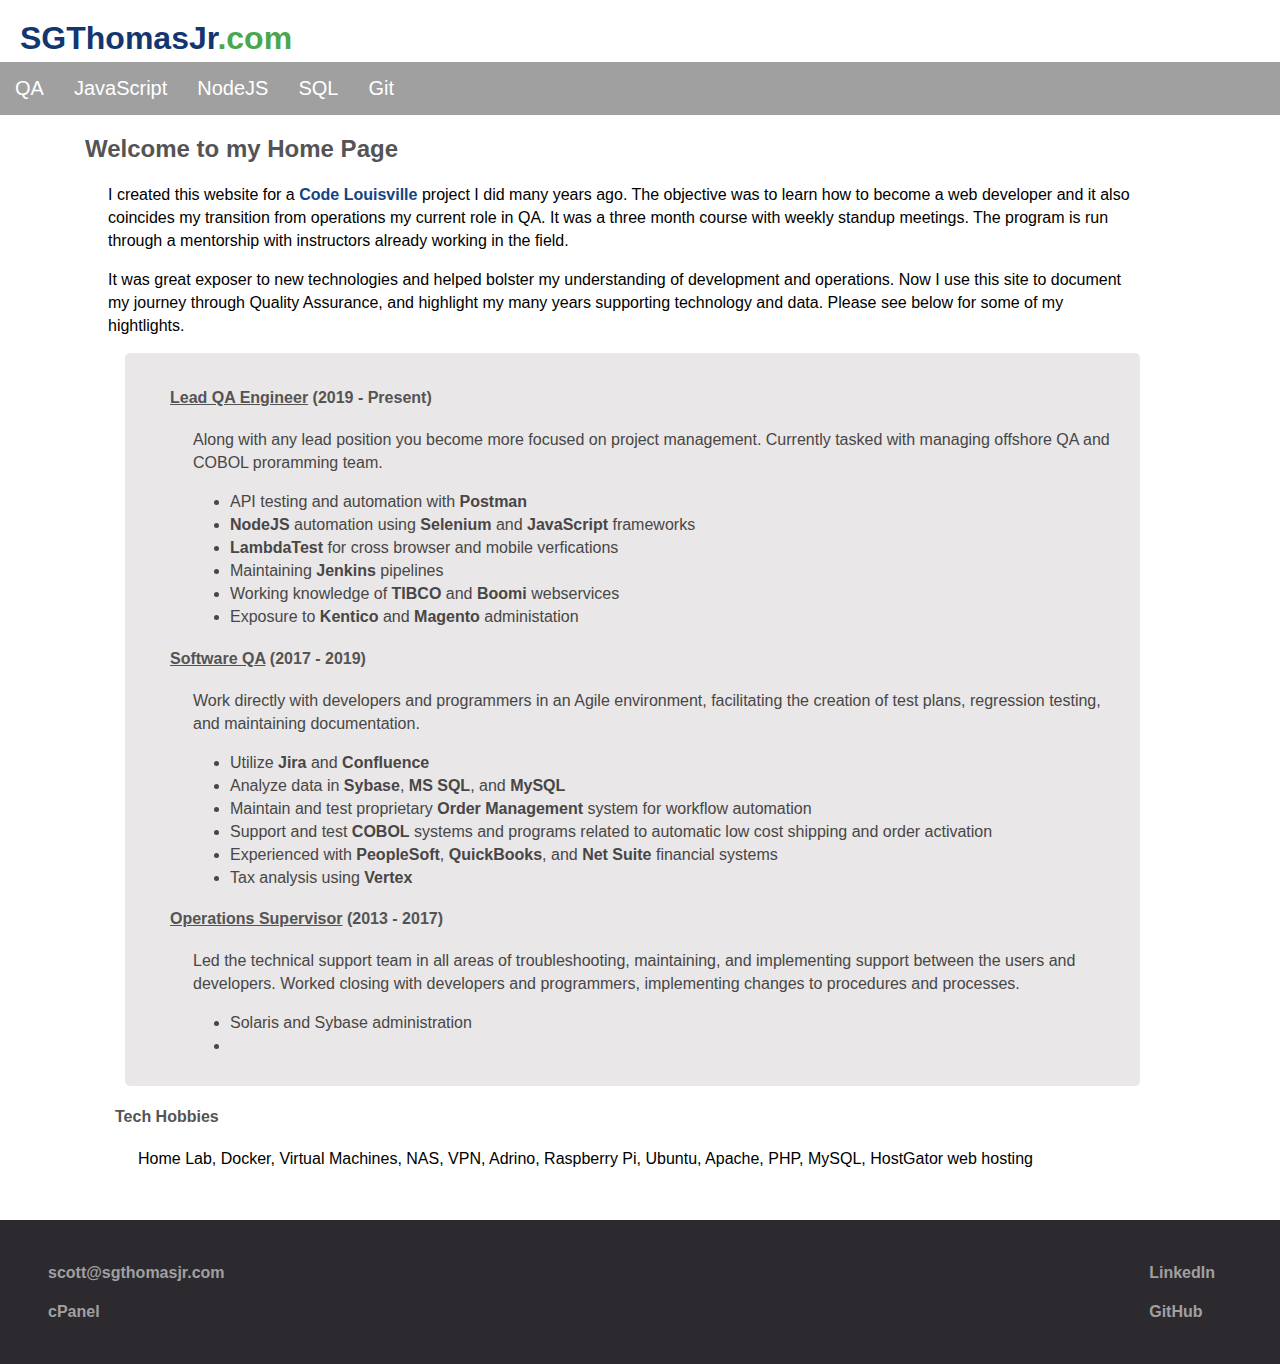
<file: index.html>
<!DOCTYPE html>
<html lang="en-US">

<head>
    <meta http-equiv="Content-Type" content="text/html; charset=utf-8">
    <link href="CSS/main.css" rel="stylesheet" />
    <meta name="viewport" content="width=device-width, initial-scale=1.0">
    <title>Home</title>
</head>

<body>

    <header>

        <h1 id="headtop">
            <a id="heading" href="index.html">SGThomasJr<span>.com</span></a>
        </h1>

    </header>

    <ul id="navbar">
        <li class="nav" id="navlist"><a href="qa.html">QA</a></li>
        <li class="nav" id="navlist"><a href="java.html">JavaScript</a></li>
        <li class="nav" id="navlist"><a href="node.html">NodeJS</a></li>
        <li class="nav" id="navlist"><a href="sql.html">SQL</a></li>
        <li class="nav" id="navlist"><a href="git.html">Git</a></li>
    </ul>

    <div class="container">
        <h2>Welcome to my Home Page</h2>
        <p>I created this website for a <a class="URL" href="https://www.codelouisville.org/">Code Louisville</a> project I did many years ago. The objective was to learn how to become a web developer and it also coincides my transition from operations my
            current role in QA. It was a three month course with weekly standup meetings. The program is run through a mentorship with instructors already working in the field.</p>
        <p>It was great exposer to new technologies and helped bolster my understanding of development and operations. Now I use this site to document my journey through Quality Assurance, and highlight my many years supporting technology and data. Please
            see below for some of my hightlights.</p>
        <div class="indent">
            <div class="small_indent">
                <h4><u>Lead QA Engineer</u> (2019 - Present)</h4>

                <p>Along with any lead position you become more focused on project management. Currently tasked with managing offshore QA and COBOL proramming team. </p>

                <ul>
                    <li>API testing and automation with <b>Postman</b></li>
                    <li><b>NodeJS</b> automation using <b>Selenium</b> and <b>JavaScript</b> frameworks</li>
                    <li><b>LambdaTest</b> for cross browser and mobile verfications</li>
                    <li>Maintaining <b>Jenkins</b> pipelines</li>
                    <li>Working knowledge of <b>TIBCO</b> and <b>Boomi</b> webservices</li>
                    <li>Exposure to <b>Kentico</b> and <b>Magento</b> administation </li>

                </ul>
                <h4><u>Software QA</u> (2017 - 2019)</h4>

                <p>Work directly with developers and programmers in an Agile environment, facilitating the creation of test plans, regression testing, and maintaining documentation.</p>
                <ul>
                    <li>Utilize <b>Jira</b> and <b>Confluence</b></li>
                    <li>Analyze data in <b>Sybase</b>, <b>MS SQL</b>, and <b>MySQL</b></li>
                    <li>Maintain and test proprietary <b>Order Management</b> system for workflow automation</li>
                    <li>Support and test <b>COBOL</b> systems and programs related to automatic low cost shipping and order activation</li>
                    <li>Experienced with <b>PeopleSoft</b>, <b>QuickBooks</b>, and <b>Net Suite</b> financial systems</li>
                    <li>Tax analysis using <b>Vertex</b></li>
                </ul>

                <h4><u>Operations Supervisor</u> (2013 - 2017)</h4>
                <p>Led the technical support team in all areas of troubleshooting, maintaining, and implementing support between the users and developers. Worked closing with developers and programmers, implementing changes to procedures and processes. </p>
                <ul>
                    <li>Solaris and Sybase administration</li>
                    <li></li>
                </ul>
            </div>
        </div>

        <div class="small_indent">
            <h4>Tech Hobbies</h4>
            <p>Home Lab, Docker, Virtual Machines, NAS, VPN, Adrino, Raspberry Pi, Ubuntu, Apache, PHP, MySQL, HostGator web hosting</p>
        </div>
    </div>


    <footer class="footer">
        <div class="footer-left">
            <p><a class="URL_footer" href="mailto:scott@sgthomasjr.com">scott@sgthomasjr.com</a></p>
            <p><a class="URL_footer" href="https://portal.hostgator.com/login" target="_blank">cPanel</a></p>
        </div>
        <div class="footer-right">
            <p><a class="URL_footer" href="www.linkedin.com/in/sgthomas32" target="_blank">LinkedIn</a></p>
            <p><a class="URL_footer" href="https://github.com/sgthomasjr" target="_blank">GitHub</a></p>
        </div>
    </footer>
</body>

</html>
</file>
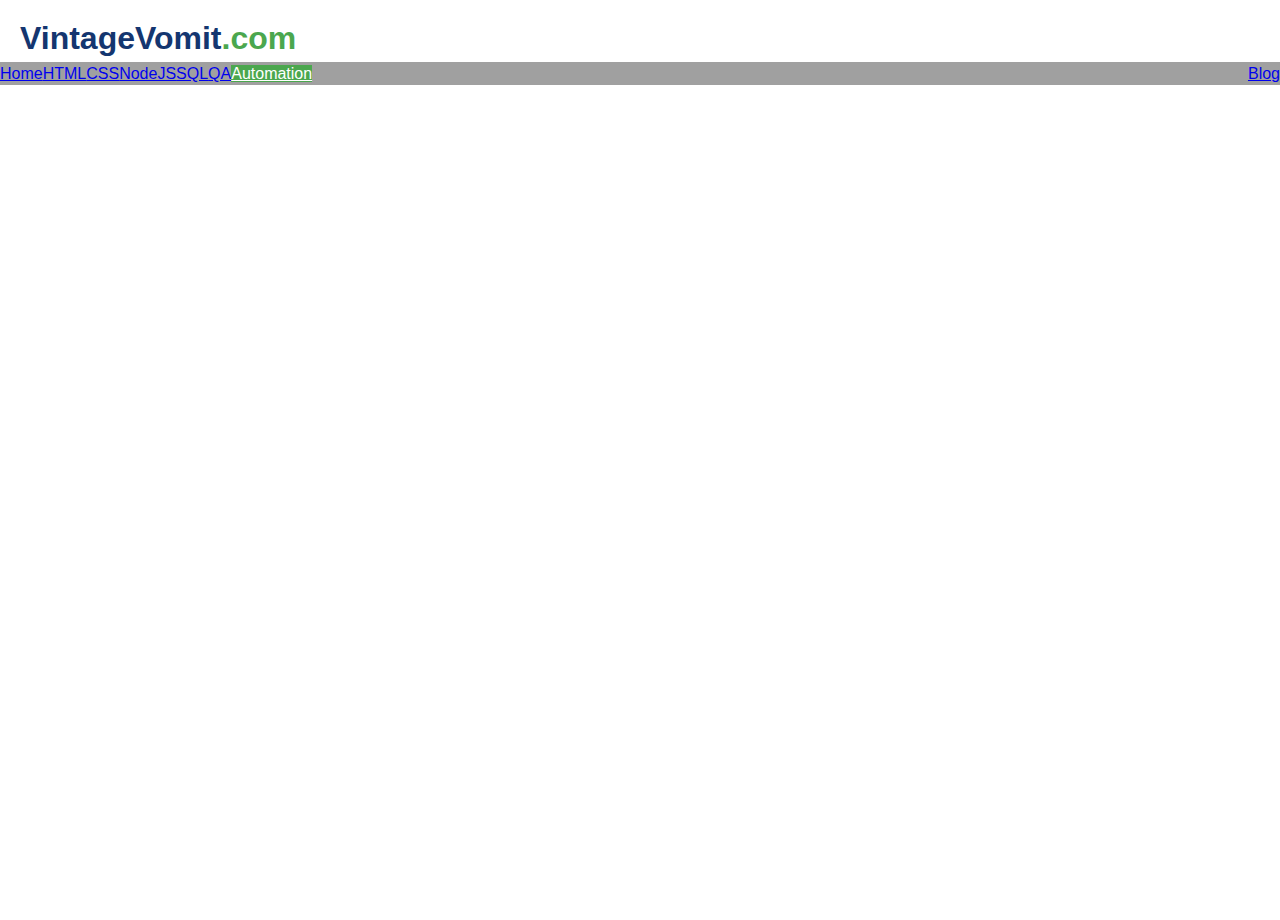
<file: auto.html>
<!DOCTYPE html>
<html lang="en-US">

<head>
    <meta http-equiv="Content-Type" content="text/html; charset=utf-8">
    <link href="CSS/main.css" rel="stylesheet" />
    <meta name="viewport" content="width=device-width, initial-scale=1.0">
    <title>WRX</title>
</head>

<body>
    <header>
        <h1 id="headtop">
            <a id="heading" href="index.html">VintageVomit<span>.com</span></a>
        </h1>
    </header>
    <ul id="navbar">
        <li id="navlist"><a href="index.html">Home</a></li>
        <li id="navlist"><a href="HTML.html">HTML</a></li>
        <li id="navlist"><a href="CSS.html">CSS</a></li>
        <li id="navlist"><a href="node.html">NodeJS</a></li>
        <li id="navlist"><a href="SQL.html">SQL</a></li>
        <li id="navlist"><a href="qa.html">QA</a></li>
        <li id="navlist"><a class="active" href="auto.html">Automation</a></li>
        <li style="float:right" id="navlist"><a href="wp/">Blog</a></li>
    </ul>

</body>

</html>
</file>
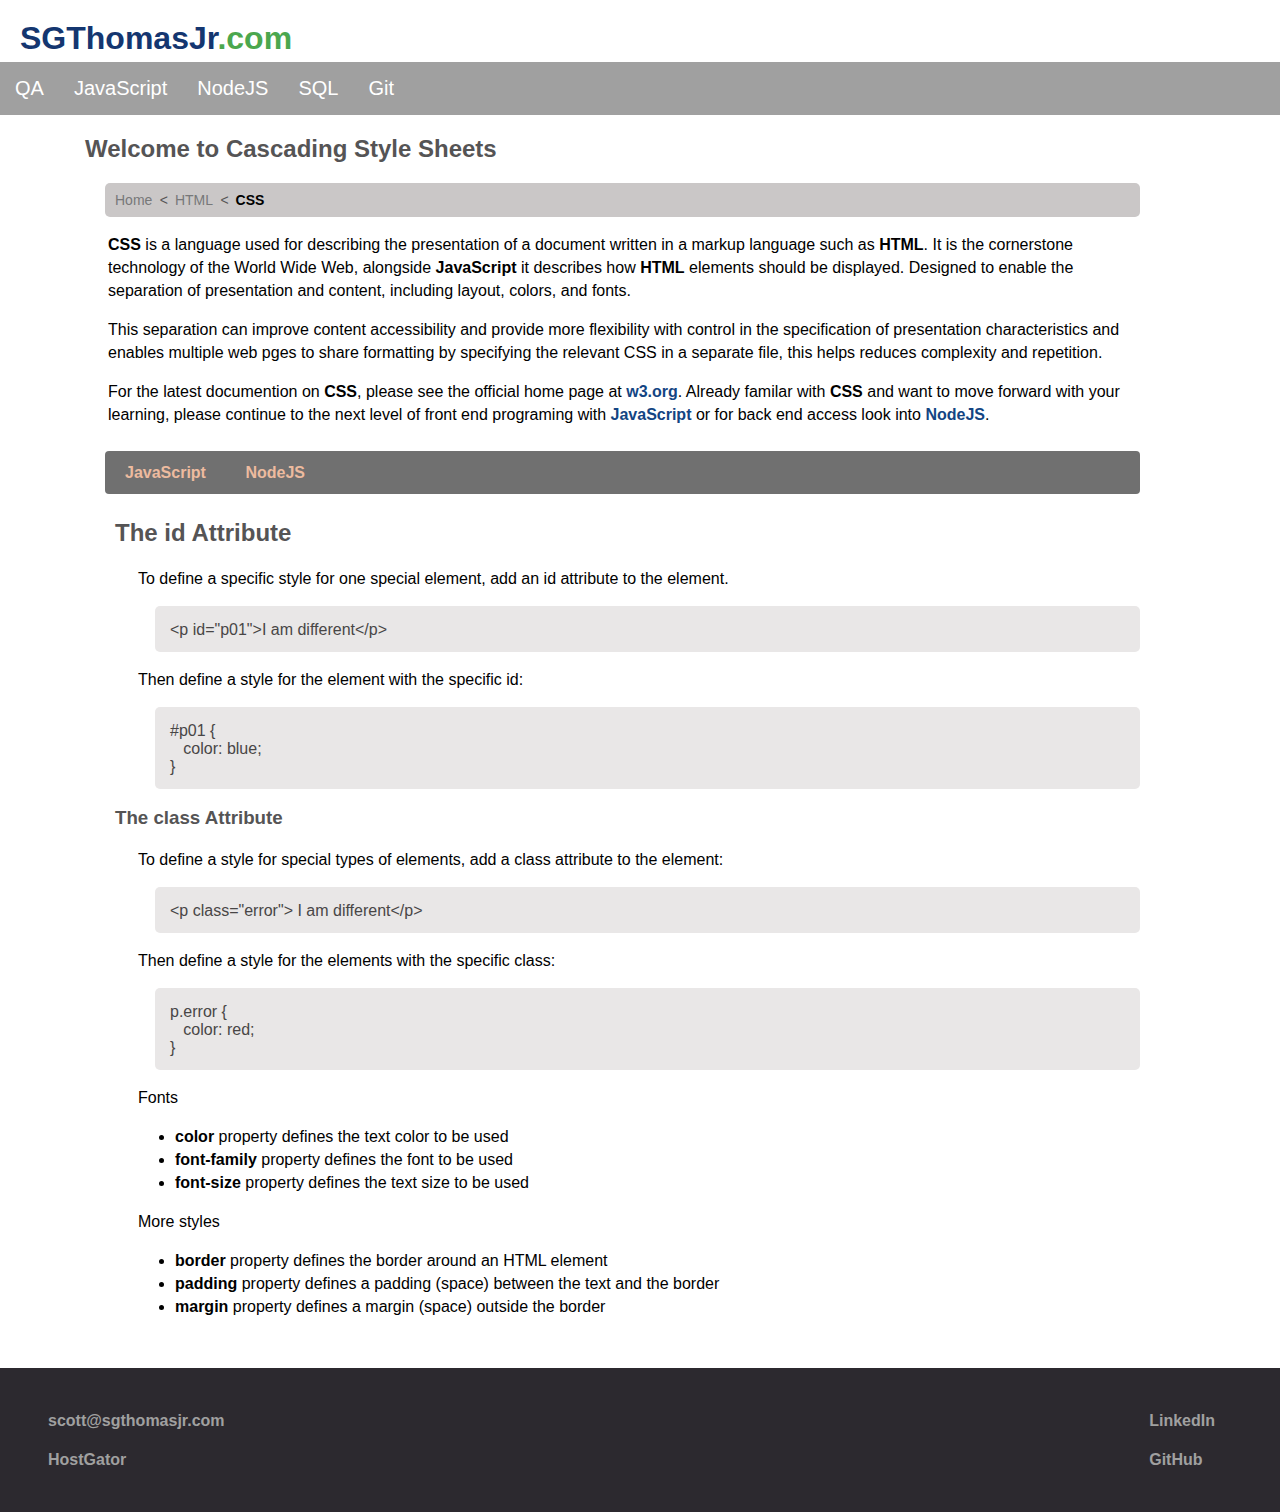
<file: css.html>
<!DOCTYPE html>
<html lang="en-US">

<head>
    <meta http-equiv="Content-Type" content="text/html; charset=utf-8">
    <link href="CSS/main.css" rel="stylesheet" />
    <meta name="viewport" content="width=device-width, initial-scale=1.0">
    <title>CSS</title>
</head>

<body>
    <header>
        <h1 id="headtop">
            <a id="heading" href="index.html">SGThomasJr<span>.com</span></a>
        </h1>
    </header>

    <ul id="navbar">
        <li class="nav" id="navlist"><a href="index.html">QA</a></li>
        <li class="nav" id="navlist"><a href="java.html">JavaScript</a></li>
        <li class="nav" id="navlist"><a href="node.html">NodeJS</a></li>
        <li class="nav" id="navlist"><a href="sql.html">SQL</a></li>
        <li class="nav" id="navlist"><a href="git.html">Git</a></li>
    </ul>

    <div class="container">
        <h2>Welcome to Cascading Style Sheets</h2>
        <ul class="breadcrumb">
            <li><a class="crumb" href="index.html">Home</a></li>
            <li><a class="crumb" href="html.html">HTML</a></li>
            <li><b>CSS</b></li>
        </ul>
        <p><b>CSS</b> is a language used for describing the presentation of a document written in a markup language such as <b>HTML</b>. It is the cornerstone technology of the World Wide Web, alongside <b>JavaScript</b> it describes how <b>HTML</b> elements
            should be displayed. Designed to enable the separation of presentation and content, including layout, colors, and fonts.</p>

        <p>This separation can improve content accessibility and provide more flexibility with control in the specification of presentation characteristics and enables multiple web pges to share formatting by specifying the relevant CSS in a separate file,
            this helps reduces complexity and repetition.</p>

        <p>For the latest documention on <b>CSS</b>, please see the official home page at <a class="URL" href="https://www.w3.org/Style/CSS/Overview.en.html">w3.org</a>. Already familar with <b>CSS</b> and want to move forward with your learning, please
            continue to the next level of front end programing with <a class="URL" href="java.html">JavaScript</a> or for back end access look into <a class="URL" href="node.html">NodeJS</a>.</p>
        <ul class="sub-menu">
            <li><a class="sub-menu" href="java.html">JavaScript</a></li>
            <li><a class="sub-menu" href="node.html">NodeJS</a></li>
        </ul>

        <div class="small_indent">
            <h2>The id Attribute</h2>
            <p>To define a specific style for one special element, add an id attribute to the element.</p>
            <div class="indent">
                &lt;p id="p01"&gt;I am different&lt;/p&gt;
            </div>
            <p>Then define a style for the element with the specific id:</p>
            <div class="indent">
                #p01 {<br> &nbsp;&nbsp;&nbsp;color: blue;<br> }
            </div>
            <h3>The class Attribute</h3>
            <p>To define a style for special types of elements, add a class attribute to the element:</p>
            <div class="indent">
                &lt;p class="error"&gt; I am different&lt;/p&gt;
            </div>
            <p>Then define a style for the elements with the specific class:</p>
            <div class="indent">
                p.error {<br> &nbsp;&nbsp;&nbsp;color: red;<br> }
            </div>

            <p>Fonts</p>
            <ul>
                <li><b>color</b> property defines the text color to be used</li>
                <li><b>font-family</b> property defines the font to be used</li>
                <li><b>font-size</b> property defines the text size to be used</li>
            </ul>
            <P>More styles</P>
            <ul>
                <li><b>border</b> property defines the border around an HTML element</li>
                <li><b>padding</b> property defines a padding (space) between the text and the border</li>
                <li><b>margin</b> property defines a margin (space) outside the border</li>
            </ul>

        </div>

    </div>

    </div>
    <footer class="footer">
        <div class="footer-left">
            <p><a class="URL_footer" href="mailto:scott@sgthomasjr.com">scott@sgthomasjr.com</a></p>
            <p><a class="URL_footer" href="https://portal.hostgator.com/login">HostGator</a></p>
        </div>
        <div class="footer-right">
            <p><a class="URL_footer" href="www.linkedin.com/in/sgthomas32" target="_blank">LinkedIn</a></p>
            <p><a class="URL_footer" href="https://github.com/sgthomasjr" target="_blank">GitHub</a></p>
        </div>
    </footer>

</body>

</html>
</file>
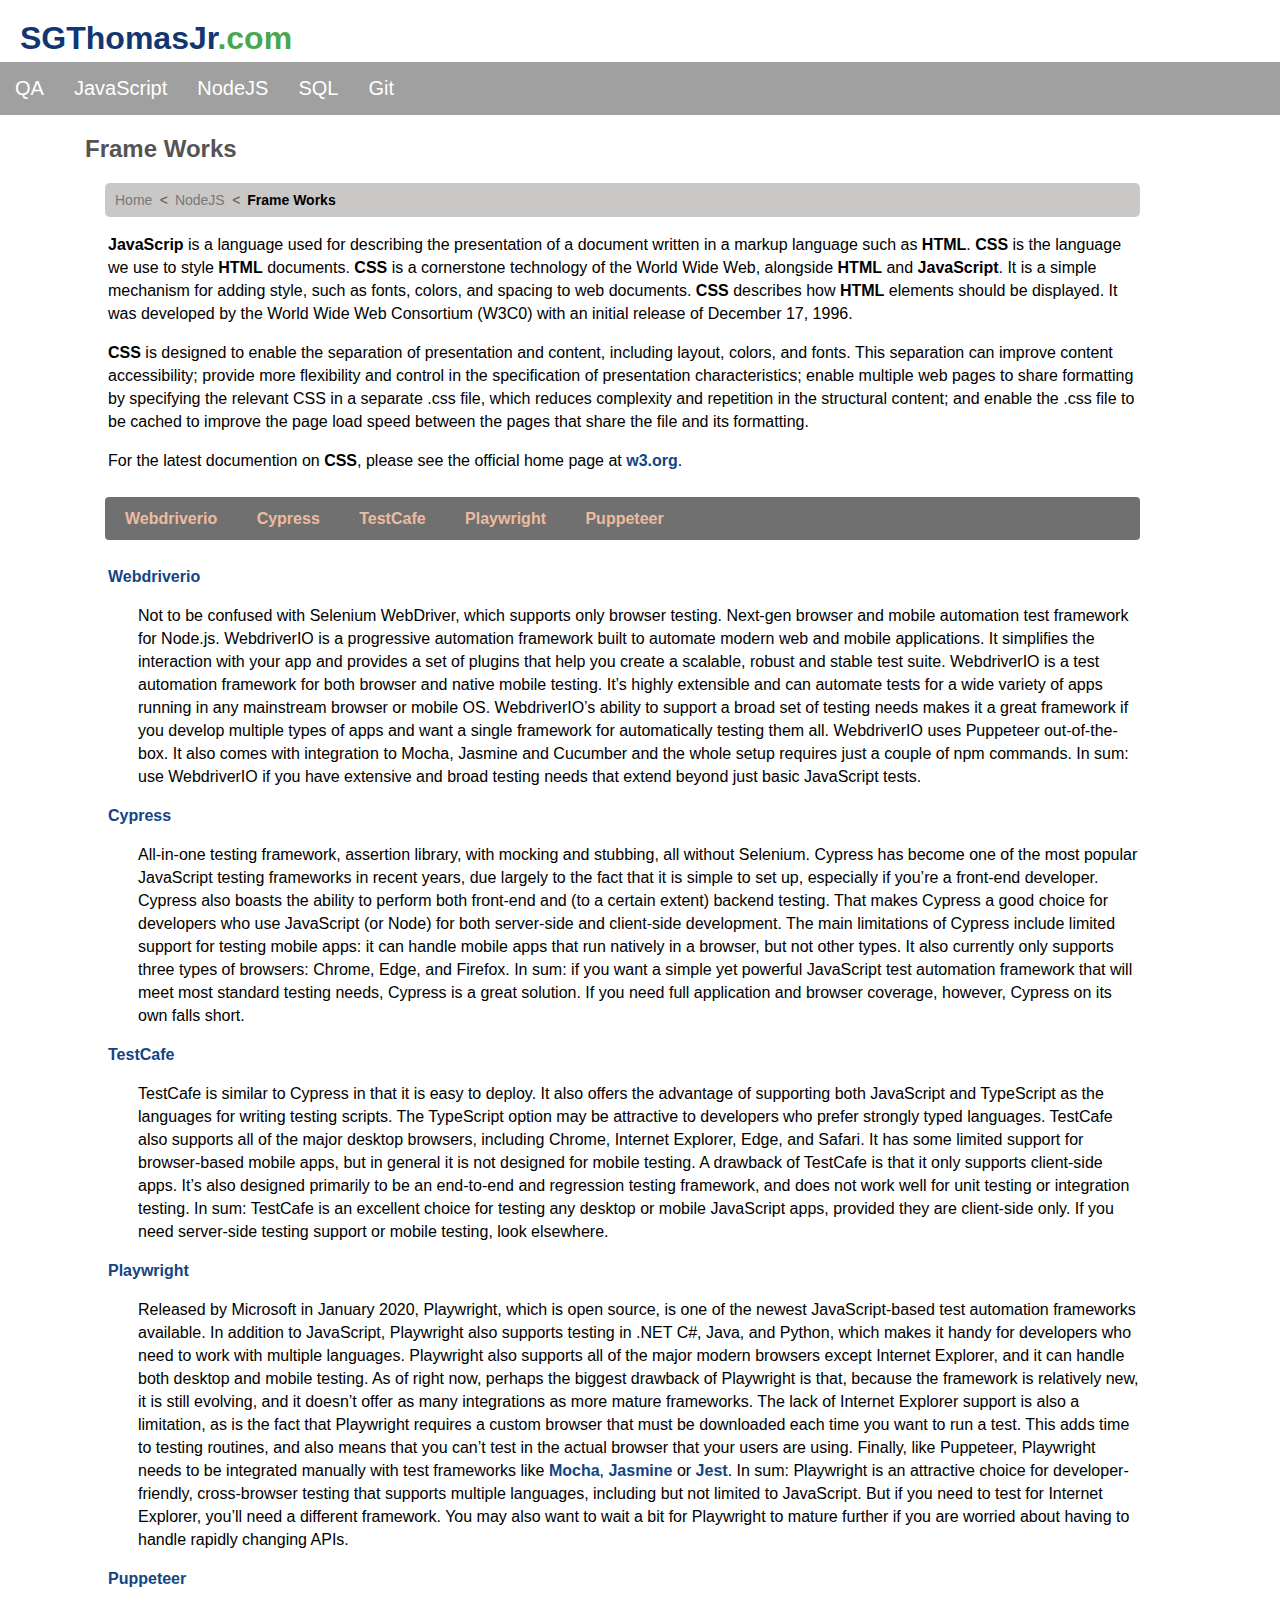
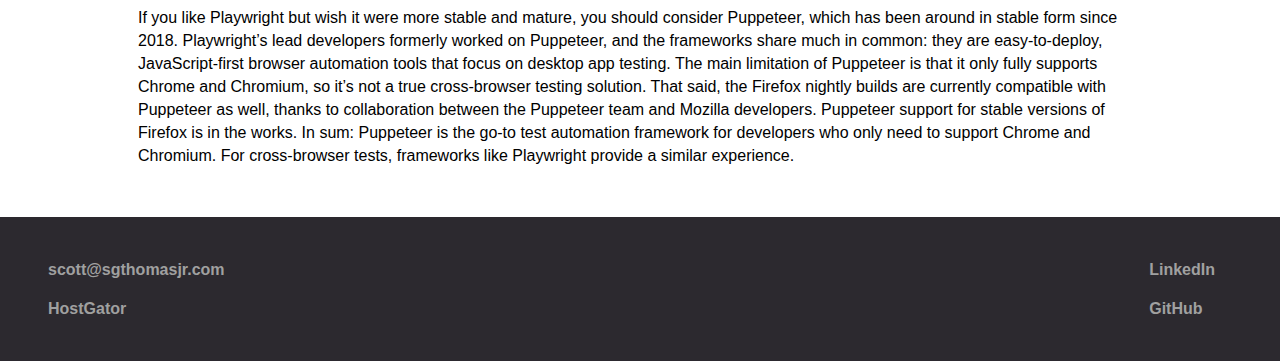
<file: frame.html>
<!DOCTYPE html>
<html lang="en-US">

<head>
    <meta http-equiv="Content-Type" content="text/html; charset=utf-8">
    <link href="CSS/main.css" rel="stylesheet" />
    <meta name="viewport" content="width=device-width, initial-scale=1.0">
    <title>Frame Works</title>
</head>

<body>
    <header>
        <h1 id="headtop">
            <a id="heading" href="index.html">SGThomasJr<span>.com</span></a>
        </h1>
    </header>
    <ul id="navbar">
        <li class="nav" id="navlist"><a href="qa.html">QA</a></li>
        <li class="nav" id="navlist"><a href="java.html">JavaScript</a></li>
        <li class="nav" id="navlist"><a href="node.html">NodeJS</a></li>
        <li class="nav" id="navlist"><a href="sql.html">SQL</a></li>
        <li class="nav" id="navlist"><a href="git.html">Git</a></li>
    </ul>

    <div class="container">

        <h2>Frame Works</h2>
        <ul class="breadcrumb">
            <li><a class="crumb" href="index.html">Home</a></li>
            <li><a class="crumb" href="node.html">NodeJS</a></li>
            <li><b>Frame Works</b></li>
        </ul>

        <p><b>JavaScrip</b> is a language used for describing the presentation of a document written in a markup language such as <b>HTML</b>. <b>CSS</b> is the language we use to style <b>HTML</b> documents. <b>CSS</b> is a cornerstone technology of the
            World Wide Web, alongside <b>HTML</b> and <b>JavaScript</b>. It is a simple mechanism for adding style, such as fonts, colors, and spacing to web documents. <b>CSS</b> describes how <b>HTML</b> elements should be displayed. It was developed
            by the World Wide Web Consortium (W3C0) with an initial release of December 17, 1996.</p>

        <p><b>CSS</b> is designed to enable the separation of presentation and content, including layout, colors, and fonts. This separation can improve content accessibility; provide more flexibility and control in the specification of presentation characteristics;
            enable multiple web pages to share formatting by specifying the relevant CSS in a separate .css file, which reduces complexity and repetition in the structural content; and enable the .css file to be cached to improve the page load speed between
            the pages that share the file and its formatting.</p>


        <p>For the latest documention on <b>CSS</b>, please see the official home page at <a class="URL" href="https://www.w3.org/Style/CSS/Overview.en.html">w3.org</a>.</p>

        <ul class="sub-menu">
            <li><a class="sub-menu" href="webdriver.html">Webdriverio</a></li>
            <li><a class="sub-menu" href="cypress.html">Cypress</a></li>
            <li><a class="sub-menu" href="cafe.html">TestCafe</a></li>
            <li><a class="sub-menu" href="play.html">Playwright</a></li>
            <li><a class="sub-menu" href="pup.html">Puppeteer</a></li>
        </ul>
        <p><a class="URL" href="https://webdriver.io/">Webdriverio</a></p>
        <p class="small_indent">Not to be confused with Selenium WebDriver, which supports only browser testing. Next-gen browser and mobile automation test framework for Node.js. WebdriverIO is a progressive automation framework built to automate modern web and mobile applications.
            It simplifies the interaction with your app and provides a set of plugins that help you create a scalable, robust and stable test suite. WebdriverIO is a test automation framework for both browser and native mobile testing. It’s highly extensible
            and can automate tests for a wide variety of apps running in any mainstream browser or mobile OS. WebdriverIO’s ability to support a broad set of testing needs makes it a great framework if you develop multiple types of apps and want a single
            framework for automatically testing them all. WebdriverIO uses Puppeteer out-of-the-box. It also comes with integration to Mocha, Jasmine and Cucumber and the whole setup requires just a couple of npm commands. In sum: use WebdriverIO if you
            have extensive and broad testing needs that extend beyond just basic JavaScript tests. </p>
        <p><a class="URL" href="https://www.cypress.io/">Cypress</a></p>
        <p class="small_indent">All-in-one testing framework, assertion library, with mocking and stubbing, all without Selenium. Cypress has become one of the most popular JavaScript testing frameworks in recent years, due largely to the fact that it is simple to set up, especially
            if you’re a front-end developer. Cypress also boasts the ability to perform both front-end and (to a certain extent) backend testing. That makes Cypress a good choice for developers who use JavaScript (or Node) for both server-side and client-side
            development. The main limitations of Cypress include limited support for testing mobile apps: it can handle mobile apps that run natively in a browser, but not other types. It also currently only supports three types of browsers: Chrome, Edge,
            and Firefox. In sum: if you want a simple yet powerful JavaScript test automation framework that will meet most standard testing needs, Cypress is a great solution. If you need full application and browser coverage, however, Cypress on its
            own falls short.</p>

        <p><a class="URL" href="https://testcafe.io/">TestCafe</a></p>
        <p class="small_indent">TestCafe is similar to Cypress in that it is easy to deploy. It also offers the advantage of supporting both JavaScript and TypeScript as the languages for writing testing scripts. The TypeScript option may be attractive to developers who prefer
            strongly typed languages. TestCafe also supports all of the major desktop browsers, including Chrome, Internet Explorer, Edge, and Safari. It has some limited support for browser-based mobile apps, but in general it is not designed for mobile
            testing. A drawback of TestCafe is that it only supports client-side apps. It’s also designed primarily to be an end-to-end and regression testing framework, and does not work well for unit testing or integration testing. In sum: TestCafe
            is an excellent choice for testing any desktop or mobile JavaScript apps, provided they are client-side only. If you need server-side testing support or mobile testing, look elsewhere.</p>


        <p><a class="URL" href="https://playwright.dev/">Playwright</a></p>
        <p class="small_indent">Released by Microsoft in January 2020, Playwright, which is open source, is one of the newest JavaScript-based test automation frameworks available. In addition to JavaScript, Playwright also supports testing in .NET C#, Java, and Python, which
            makes it handy for developers who need to work with multiple languages. Playwright also supports all of the major modern browsers except Internet Explorer, and it can handle both desktop and mobile testing. As of right now, perhaps the biggest
            drawback of Playwright is that, because the framework is relatively new, it is still evolving, and it doesn’t offer as many integrations as more mature frameworks. The lack of Internet Explorer support is also a limitation, as is the fact
            that Playwright requires a custom browser that must be downloaded each time you want to run a test. This adds time to testing routines, and also means that you can’t test in the actual browser that your users are using. Finally, like Puppeteer,
            Playwright needs to be integrated manually with test frameworks like <a class="URL" href="https://mochajs.org/">Mocha</a>, <a class="URL" href="https://jasmine.github.io/">Jasmine</a> or <a class="URL" href="https://jestjs.io/">Jest</a>. In
            sum: Playwright is an attractive choice for developer-friendly, cross-browser testing that supports multiple languages, including but not limited to JavaScript. But if you need to test for Internet Explorer, you’ll need a different framework.
            You may also want to wait a bit for Playwright to mature further if you are worried about having to handle rapidly changing APIs.</p>
        <p><a class="URL" href="https://pptr.dev/">Puppeteer</a></p>
        <p class="small_indent">If you like Playwright but wish it were more stable and mature, you should consider Puppeteer, which has been around in stable form since 2018. Playwright’s lead developers formerly worked on Puppeteer, and the frameworks share much in common:
            they are easy-to-deploy, JavaScript-first browser automation tools that focus on desktop app testing. The main limitation of Puppeteer is that it only fully supports Chrome and Chromium, so it’s not a true cross-browser testing solution. That
            said, the Firefox nightly builds are currently compatible with Puppeteer as well, thanks to collaboration between the Puppeteer team and Mozilla developers. Puppeteer support for stable versions of Firefox is in the works. In sum: Puppeteer
            is the go-to test automation framework for developers who only need to support Chrome and Chromium. For cross-browser tests, frameworks like Playwright provide a similar experience.</p>

    </div>

    </div>
    <footer class="footer">
        <div class="footer-left">
            <p><a class="URL_footer" href="mailto:scott@sgthomasjr.com">scott@sgthomasjr.com</a></p>
            <p><a class="URL_footer" href="https://portal.hostgator.com/login">HostGator</a></p>
        </div>
        <div class="footer-right">
            <p><a class="URL_footer" href="www.linkedin.com/in/sgthomas32" target="_blank">LinkedIn</a></p>
            <p><a class="URL_footer" href="https://github.com/sgthomasjr" target="_blank">GitHub</a></p>
        </div>
    </footer>

</body>

</html>
</file>
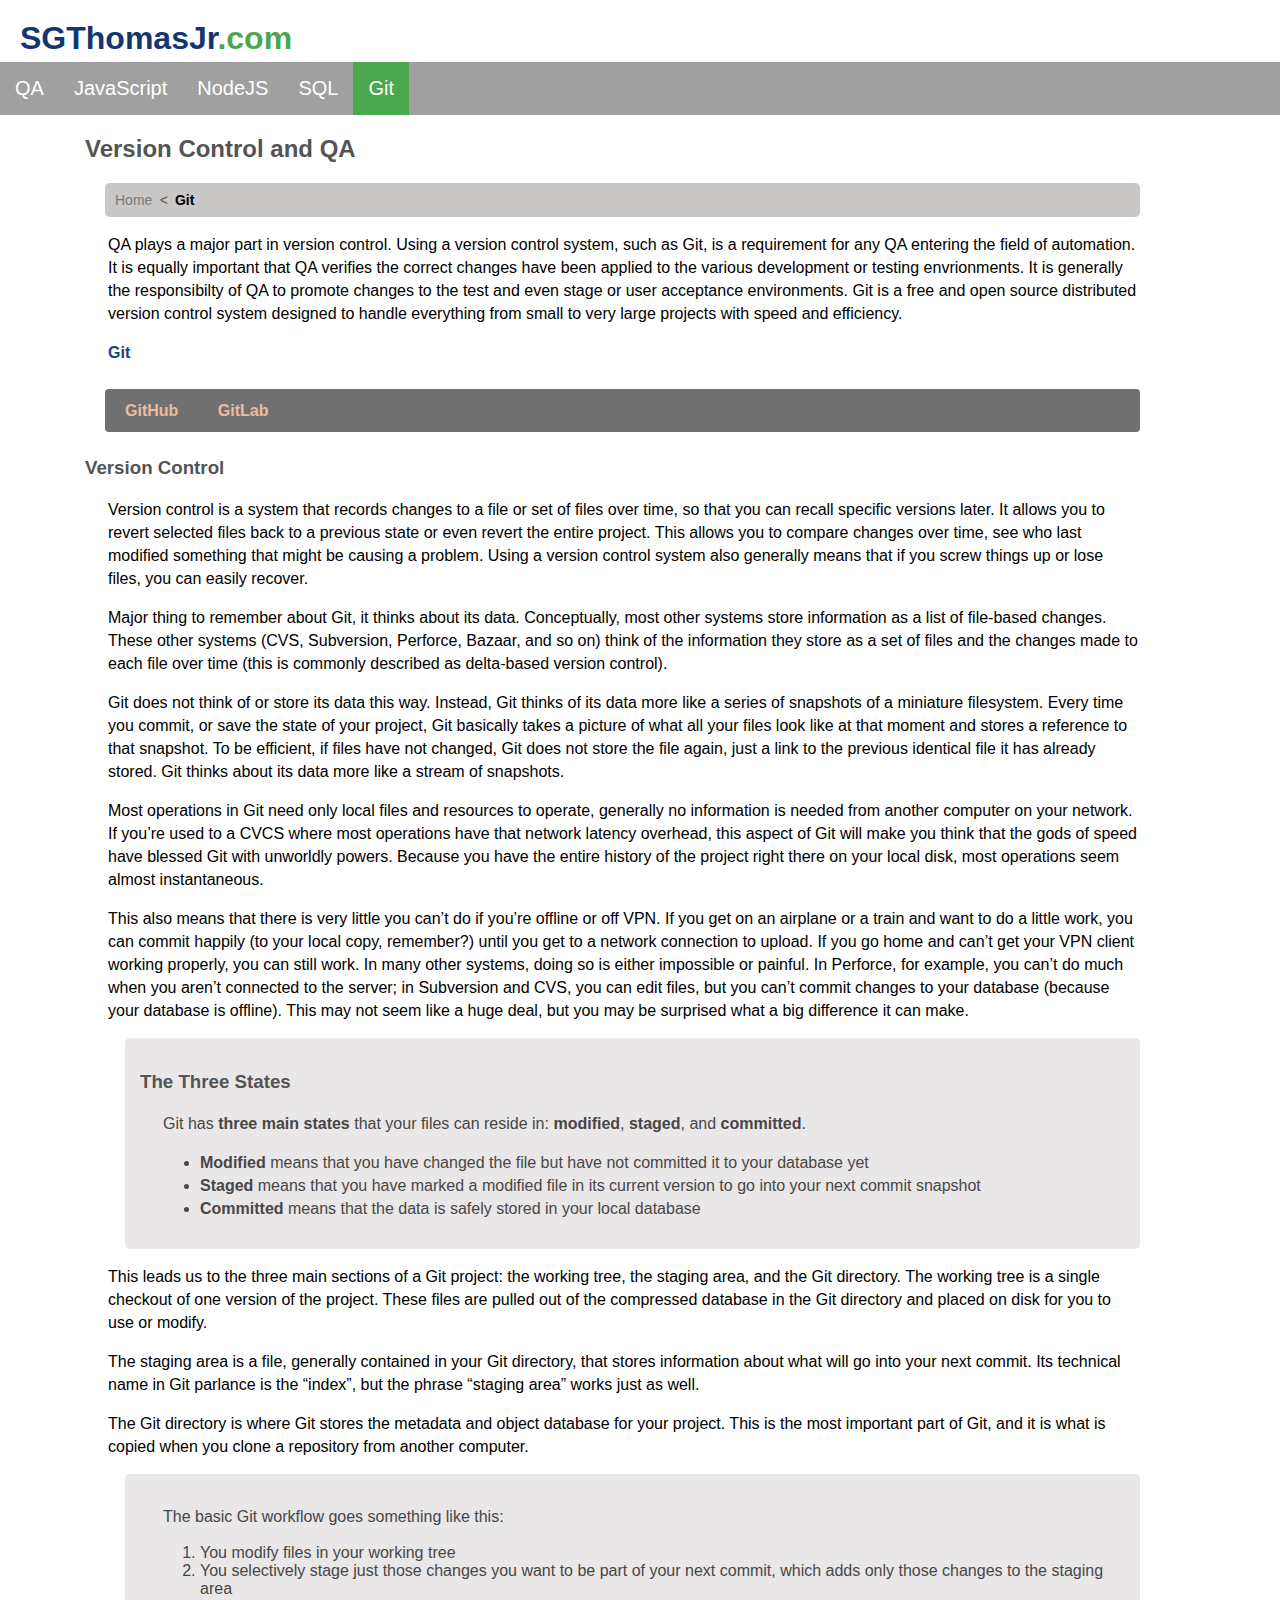
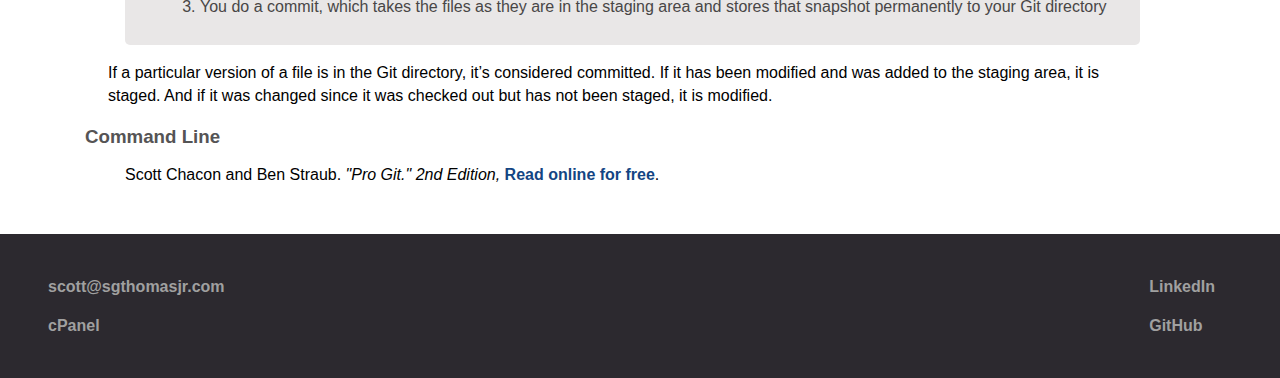
<file: git.html>
<!DOCTYPE html>
<html lang="en-US">

<head>
    <meta http-equiv="Content-Type" content="text/html; charset=utf-8">
    <link href="CSS/main.css" rel="stylesheet" />
    <meta name="viewport" content="width=device-width, initial-scale=1.0">
    <title>Git</title>
</head>

<body>
    <header>
        <h1 id="headtop">
            <a id="heading" href="index.html">SGThomasJr<span>.com</span></a>
        </h1>
    </header>

    <ul id="navbar">
        <li class="nav" id="navlist"><a href="qa.html">QA</a></li>
        <li class="nav" id="navlist"><a href="java.html">JavaScript</a></li>
        <li class="nav" id="navlist"><a href="node.html">NodeJS</a></li>
        <li class="nav" id="navlist"><a href="sql.html">SQL</a></li>
        <li class="nav" id="navlist"><a class="active" href="git.html">Git</a></li>
    </ul>

    <div class="container">

        <h2>Version Control and QA</h2>

        <ul class="breadcrumb">
            <li><a class="crumb" href="index.html">Home</a></li>
            <li><b>Git</b></li>
        </ul>

        <p>QA plays a major part in version control. Using a version control system, such as Git, is a requirement for any QA entering the field of automation. It is equally important that QA verifies the correct changes have been applied to the various development or testing envrionments. It is generally the responsibilty of QA to promote changes to the test and even stage or user acceptance environments. Git is a free and open source distributed version control system designed to handle everything from small to very large projects with speed and efficiency.</p>
        <p><a class="URL" href="https://git-scm.com/about" target="blank">Git</a></p>

        <ul class="sub-menu">
            <li><a class="sub-menu" href="frame.html">GitHub</a></li>
            <li><a class="sub-menu" href="frame.html">GitLab</a></li>
        </ul>

        <h3>Version Control</h3>
        <p>Version control is a system that records changes to a file or set of files over time, so that you can recall specific versions later. It allows you to revert selected files back to a previous state or even revert the entire project. This allows you to compare changes over time, see who last modified something that might be causing a problem. Using a version control system also generally means that if you screw things up or lose files, you can easily recover.</p>
        <p>Major thing to remember about Git, it thinks about its data. Conceptually, most other systems store information as a list of file-based changes. These other systems (CVS, Subversion, Perforce, Bazaar, and so on) think of the information they store as a set of files and the changes made to each file over time (this is commonly described as delta-based version control).</p>
        <p>Git does not think of or store its data this way. Instead, Git thinks of its data more like a series of snapshots of a miniature filesystem. Every time you commit, or save the state of your project, Git basically takes a picture of what all your files look like at that moment and stores a reference to that snapshot. To be efficient, if files have not changed, Git does not store the file again, just a link to the previous identical file it has already stored. Git thinks about its data more like a stream of snapshots.</p>
        <p>Most operations in Git need only local files and resources to operate, generally no information is needed from another computer on your network. If you’re used to a CVCS where most operations have that network latency overhead, this aspect of Git will make you think that the gods of speed have blessed Git with unworldly powers. Because you have the entire history of the project right there on your local disk, most operations seem almost instantaneous.</p>
        <p>This also means that there is very little you can’t do if you’re offline or off VPN. If you get on an airplane or a train and want to do a little work, you can commit happily (to your local copy, remember?) until you get to a network connection to upload. If you go home and can’t get your VPN client working properly, you can still work. In many other systems, doing so is either impossible or painful. In Perforce, for example, you can’t do much when you aren’t connected to the server; in Subversion and CVS, you can edit files, but you can’t commit changes to your database (because your database is offline). This may not seem like a huge deal, but you may be surprised what a big difference it can make.</p>
        
        <div class="indent">
            <h3>The Three States</h3>
        <p>Git has <b>three main states</b> that your files can reside in: <b>modified</b>, <b>staged</b>, and <b>committed</b>.</p>
        <ul>
            <li><b>Modified</b> means that you have changed the file but have not committed it to your database yet</li>
            <li><b>Staged</b> means that you have marked a modified file in its current version to go into your next commit snapshot</li>
            <li><b>Committed</b> means that the data is safely stored in your local database</li>
        </ul>
            </div>
            <p>This leads us to the three main sections of a Git project: the working tree, the staging area, and the Git directory. The working tree is a single checkout of one version of the project. These files are pulled out of the compressed database in the Git directory and placed on disk for you to use or modify.</p>

            <p>The staging area is a file, generally contained in your Git directory, that stores information about what will go into your next commit. Its technical name in Git parlance is the “index”, but the phrase “staging area” works just as well.</p>
            
            <p>The Git directory is where Git stores the metadata and object database for your project. This is the most important part of Git, and it is what is copied when you clone a repository from another computer.</p>
            
            <div class="indent">
            <p>The basic Git workflow goes something like this:<p></p>
            <ol>
                <li>You modify files in your working tree</li>
                <li>You selectively stage just those changes you want to be part of your next commit, which adds only those changes to the staging area</li>
                <li>You do a commit, which takes the files as they are in the staging area and stores that snapshot permanently to your Git directory</li>
            </ol>
        </div>
        
        <p>If a particular version of a file is in the Git directory, it’s considered committed. If it has been modified and was added to the staging area, it is staged. And if it was changed since it was checked out but has not been staged, it is modified.</p>
        <h3>Command Line</h3>    
        <p><blockquote>Scott Chacon and Ben Straub. <cite>"Pro Git." 2nd Edition,</cite> <a class="URL" href="https://git-scm.com/book/en/v2" target="blank">Read online for free</a>.</blockquote></p>
    </div>

    <footer class="footer">
        <div class="footer-left">
            <p><a class="URL_footer" href="mailto:scott@sgthomasjr.com">scott@sgthomasjr.com</a></p>
            <p><a class="URL_footer" href="https://portal.hostgator.com/login" target="_blank">cPanel</a></p>
        </div>
        <div class="footer-right">
            <p><a class="URL_footer" href="www.linkedin.com/in/sgthomas32" target="_blank">LinkedIn</a></p>
            <p><a class="URL_footer" href="https://github.com/sgthomasjr" target="_blank">GitHub</a></p>
        </div>
    </footer>
</body>

</html>
</file>
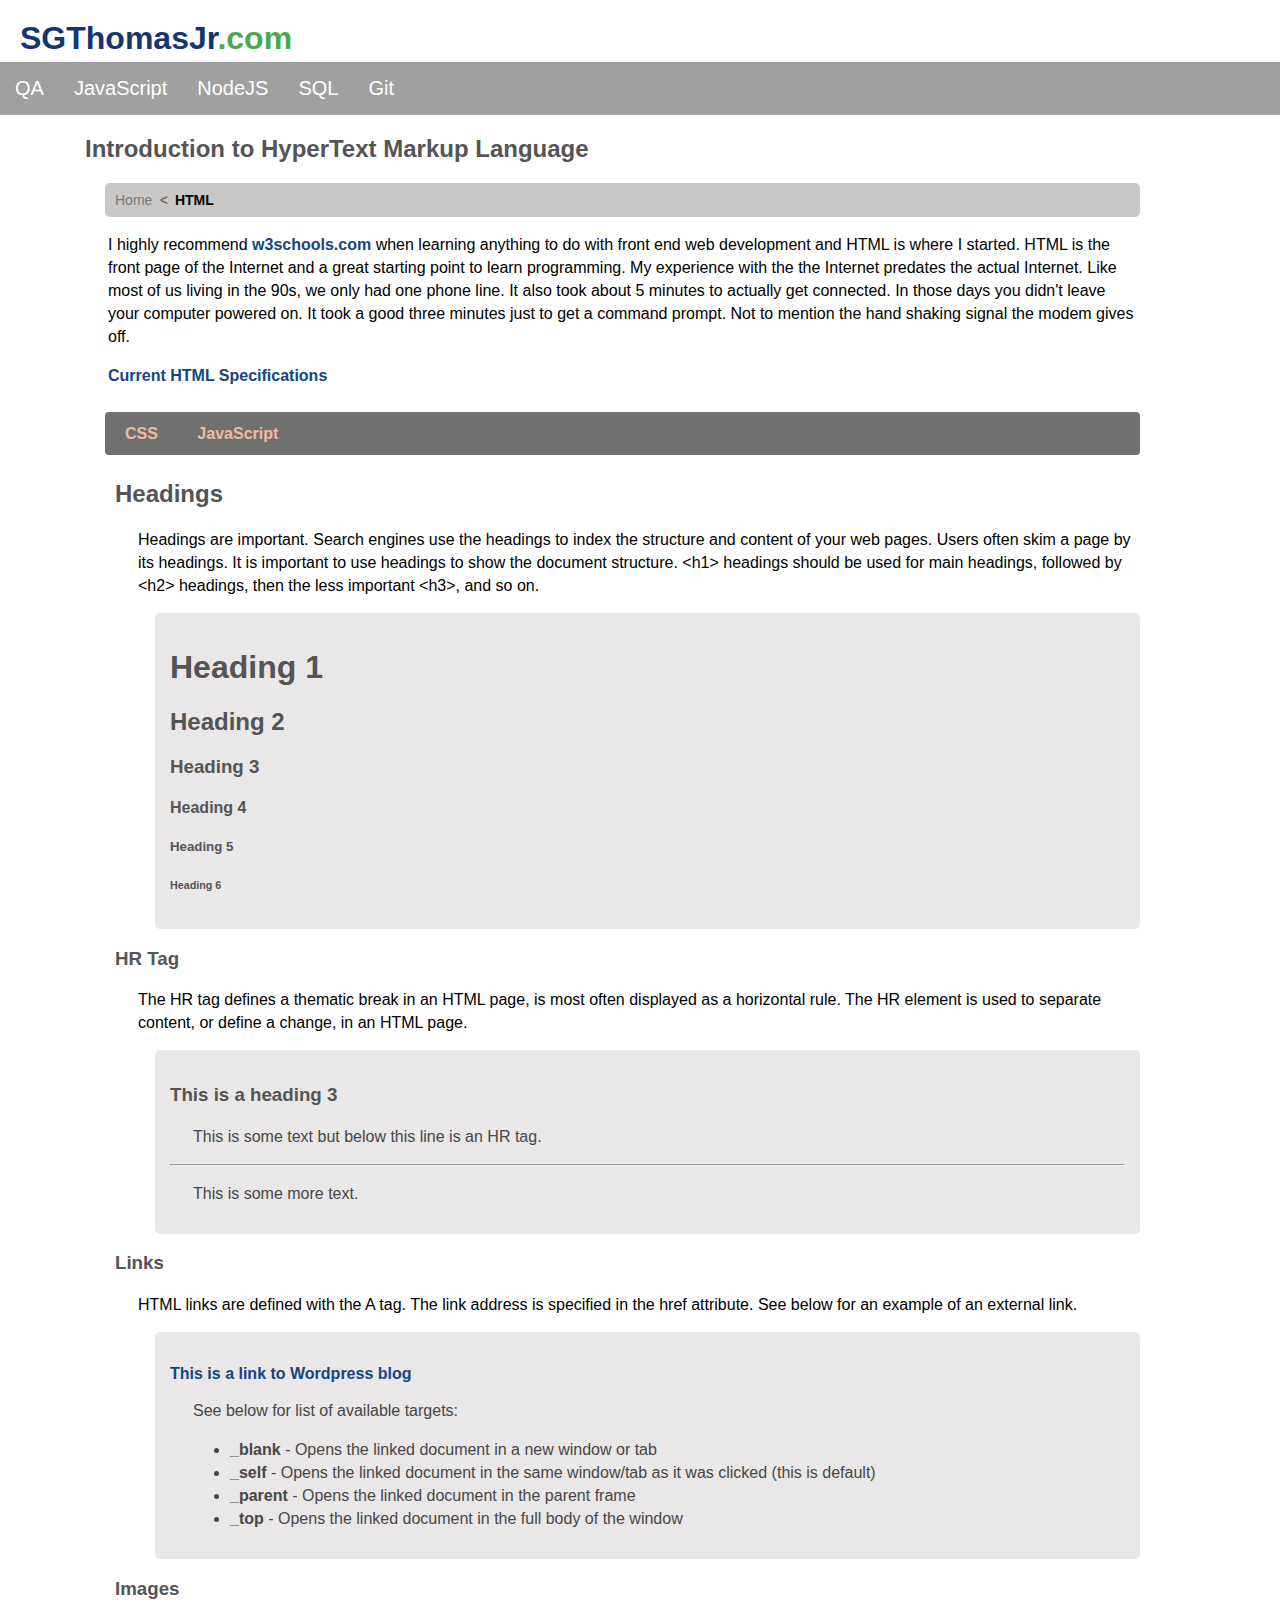
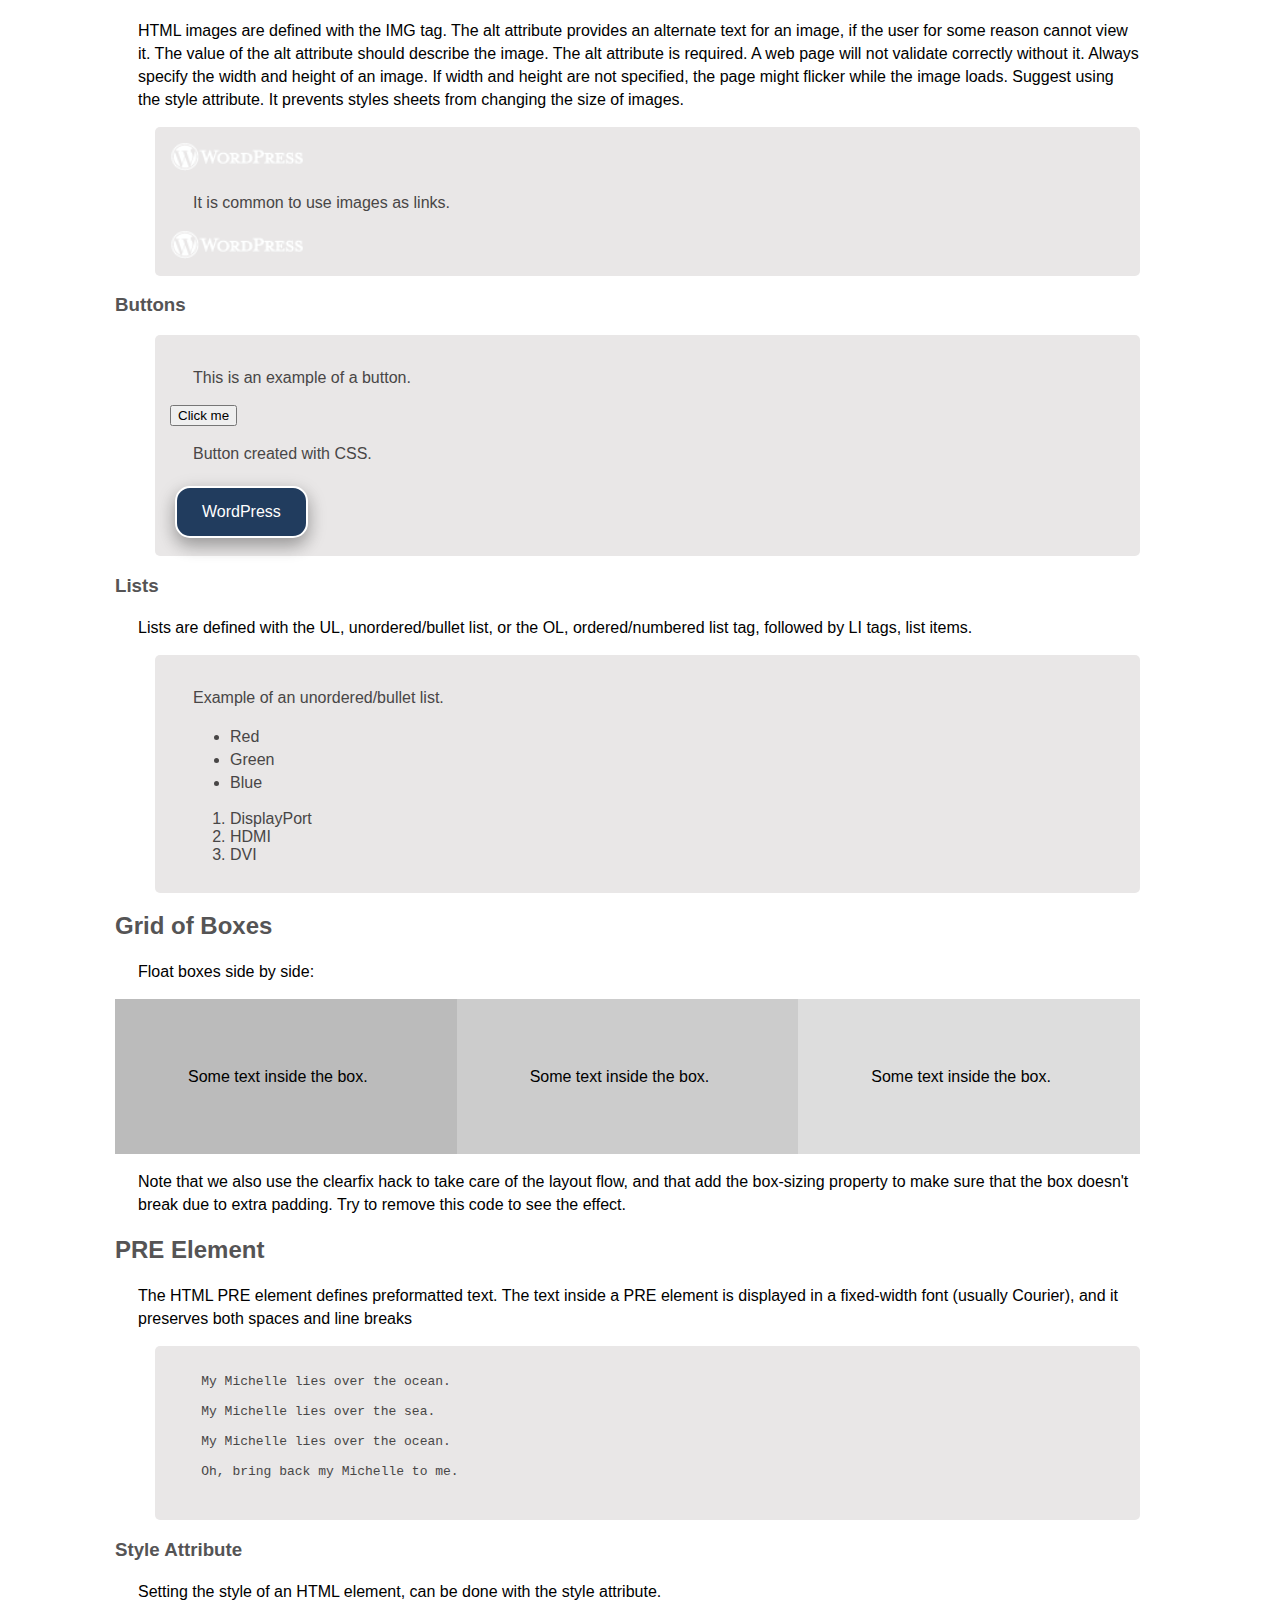
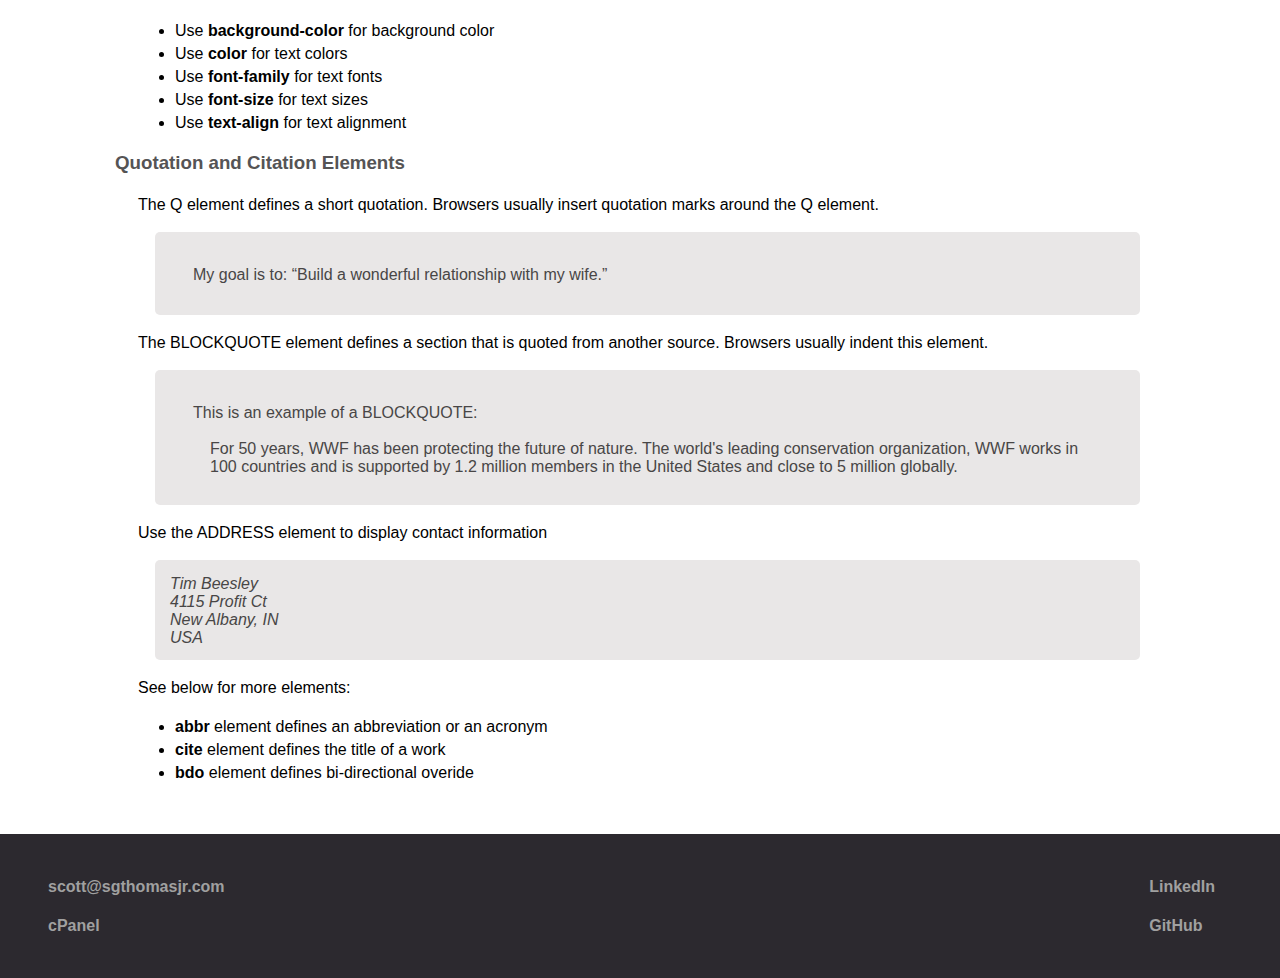
<file: html.html>
<!DOCTYPE html>
<html lang="en-US">

<head>
    <meta http-equiv="Content-Type" content="text/html; charset=utf-8">
    <link href="CSS/main.css" rel="stylesheet" />
    <meta name="viewport" content="width=device-width, initial-scale=1.0">
    <title>HTML</title>
</head>

<body>
    <header>
        <h1 id="headtop">
            <a id="heading" href="index.html">SGThomasJr<span>.com</span></a>
        </h1>
    </header>

    <ul id="navbar">
        <li class="nav" id="navlist"><a href="qa.html">QA</a></li>
        <li class="nav" id="navlist"><a href="java.html">JavaScript</a></li>
        <li class="nav" id="navlist"><a href="node.html">NodeJS</a></li>
        <li class="nav" id="navlist"><a href="sql.html">SQL</a></li>
        <li class="nav" id="navlist"><a href="git.html">Git</a></li>
    </ul>

    <div class="container">

        <h2>Introduction to HyperText Markup Language</h2>

        <ul class="breadcrumb">
            <li><a class="crumb" href="index.html">Home</a></li>
            <li><b>HTML</b></li>
        </ul>

        <p>I highly recommend <a class="URL" href="https://www.w3schools.com/html/default.asp" title="www.w3schools.com" target="_blank">w3schools.com</a> when learning anything to do with front end web development and HTML is where I started. HTML is the
            front page of the Internet and a great starting point to learn programming. My experience with the the Internet predates the actual Internet. Like most of us living in the 90s, we only had one phone line. It also took about 5 minutes to actually
            get connected. In those days you didn't leave your computer powered on. It took a good three minutes just to get a command prompt. Not to mention the hand shaking signal the modem gives off.</p>
        <p><a class="URL" href="https://html.spec.whatwg.org/multipage/">Current HTML Specifications</a></p>

        <ul class="sub-menu">
            <li><a class="sub-menu" href="css.html">CSS</a></li>
            <li><a class="sub-menu" href="java.html">JavaScript</a></li>
        </ul>

        <div class="small_indent">
            <h2>Headings</h2>
            <p title="I'm a tooltip">Headings are important. Search engines use the headings to index the structure and content of your web pages. Users often skim a page by its headings. It is important to use headings to show the document structure. &lt;h1&gt; headings should
                be used for main headings, followed by &lt;h2&gt; headings, then the less important &lt;h3&gt;, and so on.</p>
            <div class="indent">
                <h1>Heading 1</h1>
                <h2>Heading 2</h2>
                <h3>Heading 3</h3>
                <h4>Heading 4</h4>
                <h5>Heading 5</h5>
                <h6>Heading 6</h6>
            </div>

            <h3>HR Tag</h3>
            <p>The HR tag defines a thematic break in an HTML page, is most often displayed as a horizontal rule. The HR element is used to separate content, or define a change, in an HTML page.</p>
            <div class="indent">
                <h3>This is a heading 3</h3>
                <p>This is some text but below this line is an HR tag.</p>
                <hr>
                <p>This is some more text.</p>
            </div>
            <h3>Links</h3>
            <p>HTML links are defined with the A tag. The link address is specified in the href attribute. See below for an example of an external link.</p>
            <div class="indent">
                <br>
                <a class="URL" href="https://vintagevomit.com/wp" title="Visit my WordPress blog" target="_blank">This is a link to Wordpress blog</a>
                <p>See below for list of available targets:</p>
                <ul>
                    <li><b>_blank</b> - Opens the linked document in a new window or tab</li>
                    <li><b>_self</b> - Opens the linked document in the same window/tab as it was clicked (this is default)</li>
                    <li><b>_parent</b> - Opens the linked document in the parent frame</li>
                    <li><b>_top</b> - Opens the linked document in the full body of the window</li>
                </ul>
            </div>

            <h3>Images</h3>
            <p>HTML images are defined with the IMG tag. The alt attribute provides an alternate text for an image, if the user for some reason cannot view it. The value of the alt attribute should describe the image. The alt attribute is required. A web
                page will not validate correctly without it. Always specify the width and height of an image. If width and height are not specified, the page might flicker while the image loads. Suggest using the style attribute. It prevents styles sheets
                from changing the size of images.</p>
            <div class="indent">

                <img src="images/WordPress-logo.png" alt="WordPress Logo" style="width:134px;height:29px;">
                <p>It is common to use images as links.</p>
                <a class="image-border" href="wp/">
                    <img src="images/WordPress-logo.png" alt="HTML tutorial" style="width:134px;height:29px;">
                </a>

            </div>
            <h3>Buttons</h3>
            <div class="indent">
                <p>This is an example of a button.</p>
                <button>Click me</button>

                <!-- BR tag defines a line break -->
                <br>
                <p>Button created with CSS.</p>
                <a href="wp/" class="button">WordPress</a>
            </div>

            <h3>Lists</h3>
            <p>Lists are defined with the UL, unordered/bullet list, or the OL, ordered/numbered list tag, followed by LI tags, list items.</p>
            <div class="indent">
                <p>Example of an unordered/bullet list.</p>
                <ul>
                    <li>Red</li>
                    <li>Green</li>
                    <li>Blue</li>
                </ul>
                <ol>
                    <li>DisplayPort</li>
                    <li>HDMI</li>
                    <li>DVI</li>
                </ol>
            </div>
            <h2>Grid of Boxes</h2>
            <p>Float boxes side by side:</p>

            <div class="clearfix">
                <div class="box" style="background-color:#bbb">
                    <p>Some text inside the box.</p>
                </div>
                <div class="box" style="background-color:#ccc">
                    <p>Some text inside the box.</p>
                </div>
                <div class="box" style="background-color:#ddd">
                    <p>Some text inside the box.</p>
                </div>
            </div>

            <p>Note that we also use the clearfix hack to take care of the layout flow, and that add the box-sizing property to make sure that the box doesn't break due to extra padding. Try to remove this code to see the effect.</p>

            <h2>PRE Element</h2>
            <p>The HTML PRE element defines preformatted text. The text inside a PRE element is displayed in a fixed-width font (usually Courier), and it preserves both spaces and line breaks</p>
            <div class="indent">
                <pre>
    My Michelle lies over the ocean.

    My Michelle lies over the sea.

    My Michelle lies over the ocean.

    Oh, bring back my Michelle to me.
    </pre>
            </div>

            <h3>Style Attribute</h3>
            <p>Setting the style of an HTML element, can be done with the style attribute.</p>

            <ul>
                <li>Use <b>background-color</b> for background color</li>
                <li>Use <b>color</b> for text colors</li>
                <li>Use <b>font-family</b> for text fonts</li>
                <li>Use <b>font-size</b> for text sizes</li>
                <li>Use <b>text-align</b> for text alignment</li>
            </ul>


            <h3>Quotation and Citation Elements</h3>
            <p>The Q element defines a short quotation. Browsers usually insert quotation marks around the Q element.</p>
            <div class="indent">
                <p>My goal is to: <q>Build a wonderful relationship with my wife.</q></p>
            </div>
            <p>The BLOCKQUOTE element defines a section that is quoted from another source. Browsers usually indent this element.</p>
            <div class="indent">
                <p>This is an example of a BLOCKQUOTE:</p>
                <blockquote cite="http://www.worldwildlife.org/who/index.html">
                    For 50 years, WWF has been protecting the future of nature. The world's leading conservation organization, WWF works in 100 countries and is supported by 1.2 million members in the United States and close to 5 million globally.
                </blockquote>
            </div>
            <p>Use the ADDRESS element to display contact information</p>
            <div class="indent">
                <address>
            Tim Beesley<br> 
            4115 Profit Ct<br>
            New Albany, IN<br>
            USA
        </address>
            </div>

            <p>See below for more elements:</p>
            <ul>
                <li><b>abbr</b> element defines an abbreviation or an acronym</li>
                <li><b>cite</b> element defines the title of a work</li>
                <li><b>bdo</b> element defines bi-directional overide</li>
            </ul>
        </div>

    </div>
    <footer class="footer">
        <div class="footer-left">
            <p><a class="URL_footer" href="mailto:scott@sgthomasjr.com">scott@sgthomasjr.com</a></p>
            <p><a class="URL_footer" href="https://portal.hostgator.com/login" target="_blank">cPanel</a></p>
        </div>
        <div class="footer-right">
            <p><a class="URL_footer" href="www.linkedin.com/in/sgthomas32" target="_blank">LinkedIn</a></p>
            <p><a class="URL_footer" href="https://github.com/sgthomasjr" target="_blank">GitHub</a></p>
        </div>
    </footer>

</body>

</html>
</file>
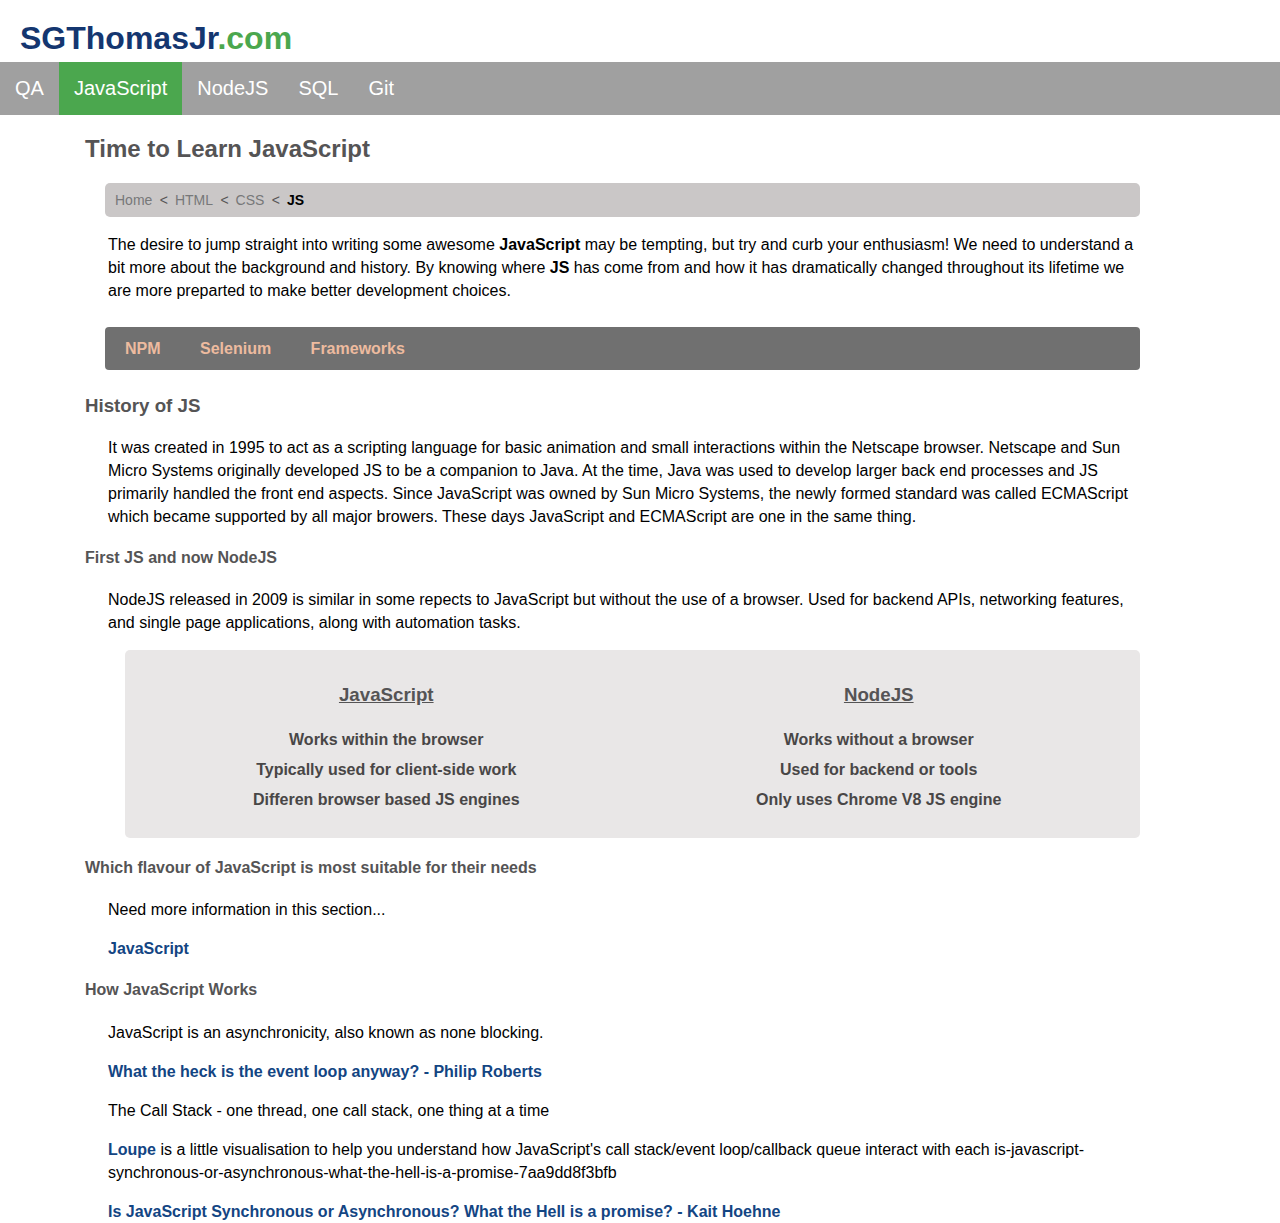
<file: java.html>
<!DOCTYPE html>
<html lang="en-US">

<head>
    <meta http-equiv="Content-Type" content="text/html; charset=utf-8">
    <link href="CSS/main.css" rel="stylesheet" />
    <meta name="viewport" content="width=device-width, initial-scale=1.0">
    <title>JavaScript</title>
</head>

<body>
    <header>
        <h1 id="headtop">
            <a id="heading" href="index.html">SGThomasJr<span>.com</span></a>
        </h1>
    </header>
    <ul id="navbar">
        <li class="nav" id="navlist"><a href="qa.html">QA</a></li>
        <li class="nav" id="navlist"><a class="active" href="java.html">JavaScript</a></li>
        <li class="nav" id="navlist"><a href="node.html">NodeJS</a></li>
        <li class="nav" id="navlist"><a href="sql.html">SQL</a></li>
        <li class="nav" id="navlist"><a href="git.html">Git</a></li>
    </ul>

    <div class="container">
        <h2>Time to Learn JavaScript</h2>
        <ul class="breadcrumb">
            <li><a class="crumb" href="index.html">Home</a></li>
            <li><a class="crumb" href="html.html">HTML</a></li>
            <li><a class="crumb" href="css.html">CSS</a></li>
            <li><b>JS</b></li>
        </ul>

        <p>The desire to jump straight into writing some awesome <b>JavaScript</b> may be tempting, but try and curb your enthusiasm! We need to understand a bit more about the background and history. By knowing where <b>JS</b> has come from and how it has
            dramatically changed throughout its lifetime we are more preparted to make better development choices.</p>

        <ul class="sub-menu">
            <li><a class="sub-menu" href="npm.html">NPM</a></li>
            <li><a class="sub-menu" href="selenium.html">Selenium</a></li>
            <li><a class="sub-menu" href="frame.html">Frameworks</a></li>
        </ul>

        <h3>History of JS</h3>

        <P>It was created in 1995 to act as a scripting language for basic animation and small interactions within the Netscape browser. Netscape and Sun Micro Systems originally developed JS to be a companion to Java. At the time, Java was used to develop
            larger back end processes and JS primarily handled the front end aspects. Since JavaScript was owned by Sun Micro Systems, the newly formed standard was called ECMAScript which became supported by all major browers. These days JavaScript and
            ECMAScript are one in the same thing.</p>

        <h4>First JS and now NodeJS</h4>
        <p>NodeJS released in 2009 is similar in some repects to JavaScript but without the use of a browser. Used for backend APIs, networking features, and single page applications, along with automation tasks. </p>

        <div class="indent">
            <div class="clearfix">
                <div class="box-comparison">
                    <h3><u>JavaScript</u></h3>
                    <ul class="no-bullets">
                        <b><li>Works within the browser</li>
                        <li>Typically used for client-side work</li>
                        <li>Differen browser based JS engines</li></b>
                    </ul>
                </div>
                <div class="box-comparison">
                    <h3><u>NodeJS</u></h3>
                    <ul class="no-bullets">
                        <b><li>Works without a browser</li>
                        <li>Used for backend or tools</li>
                        <li>Only uses Chrome V8 JS engine</li></b>
                    </ul>
                </div>

            </div>
        </div>

        <h4>Which flavour of JavaScript is most suitable for their needs</h4>
<p>
    Need more information in this section...
</p>
        <p><a class="URL" href="https://developer.mozilla.org/en-US/docs/Web/JavaScript" target="blank">JavaScript</a></p>
        <h4>How JavaScript Works</h4>
            <p>JavaScript is an asynchronicity, also known as none blocking.
            </p>
            <p><a class="URL" href="https://www.youtube.com/watch?v=8aGhZQkoFbQ" target="blank">What the heck is the event loop anyway? - Philip Roberts</a></p>
            <P>The Call Stack - one thread, one call stack, one thing at a time</P>
            <p><a class="URL" href="http://latentflip.com/loupe/">Loupe</a>  is a little visualisation to help you understand how JavaScript's call stack/event loop/callback queue interact with each is-javascript-synchronous-or-asynchronous-what-the-hell-is-a-promise-7aa9dd8f3bfb</p>
            <p><a class="URL" href="https://betterprogramming.pub/is-javascript-synchronous-or-asynchronous-what-the-hell-is-a-promise-7aa9dd8f3bfb" 
                target="blank">Is JavaScript Synchronous or Asynchronous? What the Hell is a promise? - Kait Hoehne</a></p>
            
    </div>


</body>

</html>
</file>
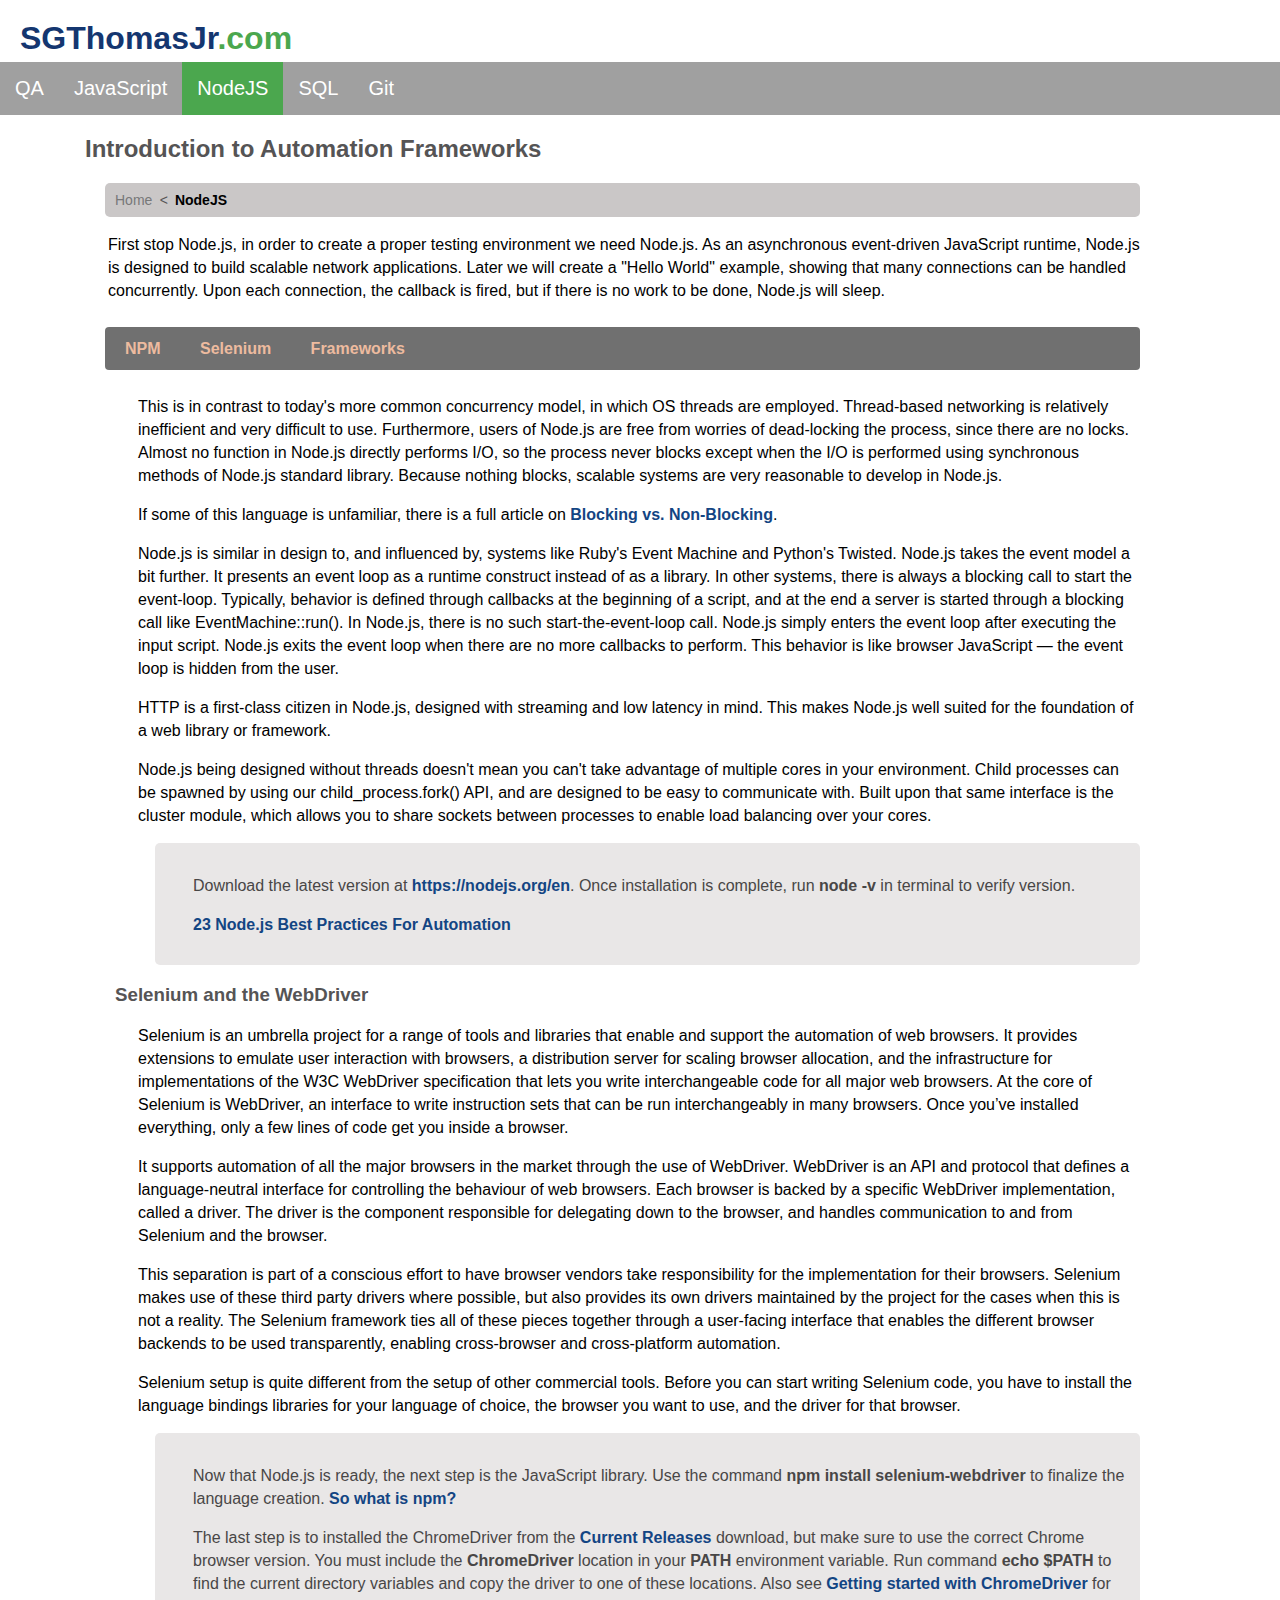
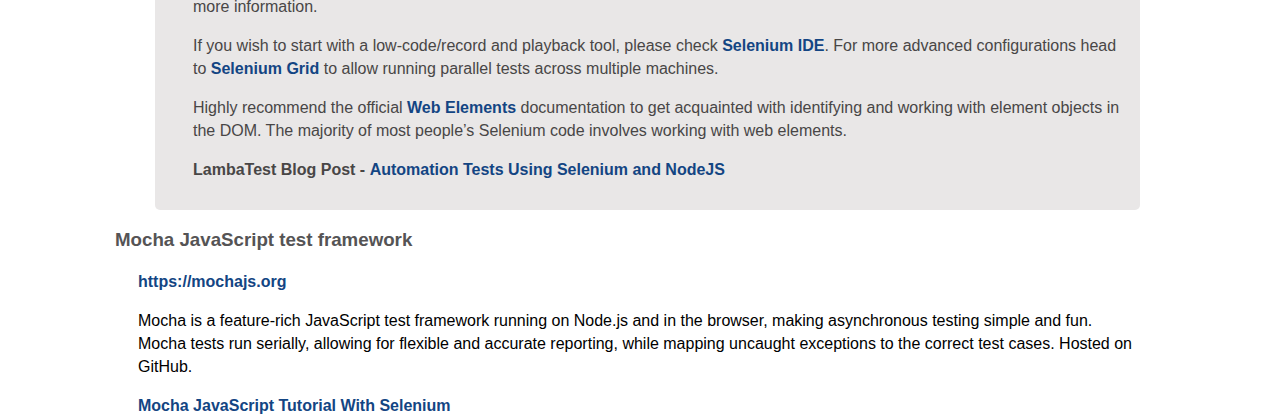
<file: node.html>
<!DOCTYPE html>
<html lang="en-US">

<head>
    <meta http-equiv="Content-Type" content="text/html; charset=utf-8">
    <link href="CSS/main.css" rel="stylesheet" />
    <meta name="viewport" content="width=device-width, initial-scale=1.0">
    <title>NodeJS</title>
</head>

<body>
    <header>
        <h1 id="headtop">
            <a id="heading" href="index.html">SGThomasJr<span>.com</span></a>
        </h1>
    </header>

    <ul id="navbar">
        <li class="nav" id="navlist"><a href="qa.html">QA</a></li>
        <li class="nav" id="navlist"><a href="java.html">JavaScript</a></li>
        <li class="nav" id="navlist"><a class="active" shref="node.html">NodeJS</a></li>
        <li class="nav" id="navlist"><a href="sql.html">SQL</a></li>
        <li class="nav" id="navlist"><a href="git.html">Git</a></li>
    </ul>

    <div class="container">

        <h2>Introduction to Automation Frameworks</h2>
        <ul class="breadcrumb">
            <li><a class="crumb" href="index.html">Home</a></li>
            <li><b>NodeJS</b></li>
        </ul>

        <p>First stop Node.js, in order to create a proper testing environment we need Node.js. As an asynchronous event-driven JavaScript runtime, Node.js is designed to build scalable network applications. Later we will create a "Hello World" example,
            showing that many connections can be handled concurrently. Upon each connection, the callback is fired, but if there is no work to be done, Node.js will sleep.</p>

        <ul class="sub-menu">
            <li><a class="sub-menu" href="npm.html">NPM</a></li>
            <li><a class="sub-menu" href="selenium.html">Selenium</a></li>
            <li><a class="sub-menu" href="frame.html">Frameworks</a></li>
        </ul>
        <div class="small_indent">
            <p>This is in contrast to today's more common concurrency model, in which OS threads are employed. Thread-based networking is relatively inefficient and very difficult to use. Furthermore, users of Node.js are free from worries of dead-locking
                the process, since there are no locks. Almost no function in Node.js directly performs I/O, so the process never blocks except when the I/O is performed using synchronous methods of Node.js standard library. Because nothing blocks, scalable
                systems are very reasonable to develop in Node.js.</p>
            <p>If some of this language is unfamiliar, there is a full article on <a class="URL" href="https://nodejs.org/en/docs/guides/blocking-vs-non-blocking/">Blocking vs. Non-Blocking</a>.</p>
            <p>Node.js is similar in design to, and influenced by, systems like Ruby's Event Machine and Python's Twisted. Node.js takes the event model a bit further. It presents an event loop as a runtime construct instead of as a library. In other systems,
                there is always a blocking call to start the event-loop. Typically, behavior is defined through callbacks at the beginning of a script, and at the end a server is started through a blocking call like EventMachine::run(). In Node.js, there
                is no such start-the-event-loop call. Node.js simply enters the event loop after executing the input script. Node.js exits the event loop when there are no more callbacks to perform. This behavior is like browser JavaScript — the event
                loop is hidden from the user.</p>

            <p>HTTP is a first-class citizen in Node.js, designed with streaming and low latency in mind. This makes Node.js well suited for the foundation of a web library or framework.</p>

            <p>Node.js being designed without threads doesn't mean you can't take advantage of multiple cores in your environment. Child processes can be spawned by using our child_process.fork() API, and are designed to be easy to communicate with. Built
                upon that same interface is the cluster module, which allows you to share sockets between processes to enable load balancing over your cores.</p>
            <div class="indent">
                <p>Download the latest version at <a class="URL" href="https://nodejs.org/en/">https://nodejs.org/en</a>. Once installation is complete, run <b>node -v</b> in terminal to verify version.</p>
                <p><a class="URL" href="https://www.lambdatest.com/blog/nodejs-best-practices/">23 Node.js Best Practices For Automation</a></p>
            </div>

            <h3>Selenium and the WebDriver</h3>

            <p>Selenium is an umbrella project for a range of tools and libraries that enable and support the automation of web browsers. It provides extensions to emulate user interaction with browsers, a distribution server for scaling browser allocation,
                and the infrastructure for implementations of the W3C WebDriver specification that lets you write interchangeable code for all major web browsers. At the core of Selenium is WebDriver, an interface to write instruction sets that can be
                run interchangeably in many browsers. Once you’ve installed everything, only a few lines of code get you inside a browser.</p>
            <p>It supports automation of all the major browsers in the market through the use of WebDriver. WebDriver is an API and protocol that defines a language-neutral interface for controlling the behaviour of web browsers. Each browser is backed by
                a specific WebDriver implementation, called a driver. The driver is the component responsible for delegating down to the browser, and handles communication to and from Selenium and the browser.</p>
            <p>This separation is part of a conscious effort to have browser vendors take responsibility for the implementation for their browsers. Selenium makes use of these third party drivers where possible, but also provides its own drivers maintained
                by the project for the cases when this is not a reality. The Selenium framework ties all of these pieces together through a user-facing interface that enables the different browser backends to be used transparently, enabling cross-browser
                and cross-platform automation.
            </p>
            <p>Selenium setup is quite different from the setup of other commercial tools. Before you can start writing Selenium code, you have to install the language bindings libraries for your language of choice, the browser you want to use, and the driver
                for that browser.</p>
            <div class="indent">
                <p>Now that Node.js is ready, the next step is the JavaScript library. Use the command <b>npm install selenium-webdriver</b> to finalize the language creation. <a class="URL" href="https://www.w3schools.com/whatis/whatis_npm.asp">So what is npm?</a></p>
                <p>The last step is to installed the ChromeDriver from the <a class="URL" href="https://chromedriver.chromium.org/downloads">Current Releases</a> download, but make sure to use the correct Chrome browser version. You must include the <b>ChromeDriver</b>                    location in your <b>PATH</b> environment variable. Run command <b>echo $PATH</b> to find the current directory variables and copy the driver to one of these locations. </b>Also see <a class="URL" href="https://chromedriver.chromium.org/getting-started">Getting started with ChromeDriver</a>                    for more information.</p>
                <p>If you wish to start with a low-code/record and playback tool, please check
                    <a class="URL" href="https://www.selenium.dev/selenium-ide/">Selenium IDE</a>. For more advanced configurations head to <a class="URL" href="https://www.selenium.dev/documentation/grid/">Selenium Grid</a> to allow running parallel
                    tests across multiple machines.
                </p>
                <p>Highly recommend the official <a class="URL" href="https://www.selenium.dev/documentation/webdriver/elements/">Web Elements</a> documentation to get acquainted with identifying and working with element objects in the DOM. The majority
                    of most people’s Selenium code involves working with web elements.</p>
                <p><b>LambaTest Blog Post -</b> <a class="URL" href="https://www.lambdatest.com/blog/how-to-run-automation-tests-using-selenium-and-nodejs/">Automation Tests Using Selenium and NodeJS</a></p>
            </div>

            <h3>Mocha JavaScript test framework</h3>
            <p><a class="URL" href="https://mochajs.org/">https://mochajs.org</a></p>
            <p>Mocha is a feature-rich JavaScript test framework running on Node.js and in the browser, making asynchronous testing simple and fun. Mocha tests run serially, allowing for flexible and accurate reporting, while mapping uncaught exceptions
                to the correct test cases. Hosted on GitHub.</p>
            <p><a class="URL" href="https://www.lambdatest.com/blog/mocha-javascript-tutorial-with-examples-for-selenium-testing/">Mocha JavaScript Tutorial With Selenium</a></p>

        </div>

    </div>

</body>

</html>
</file>
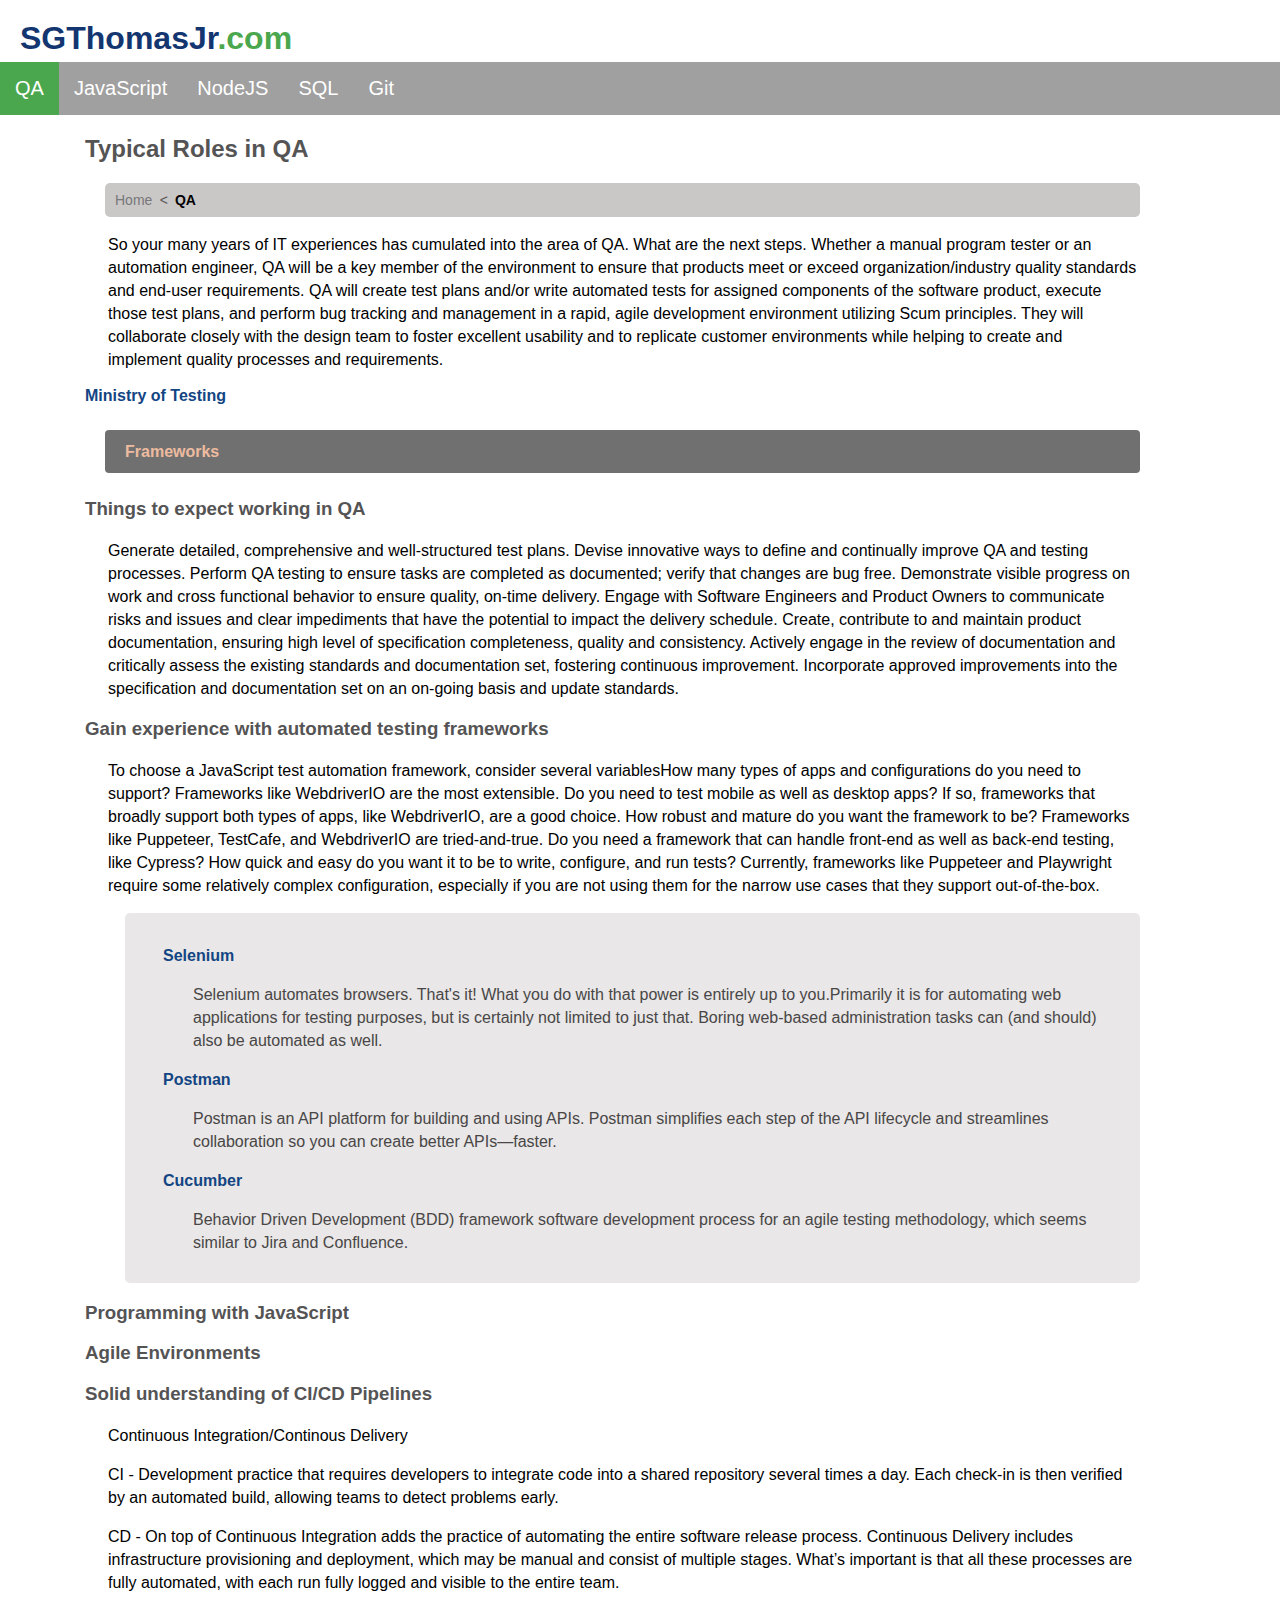
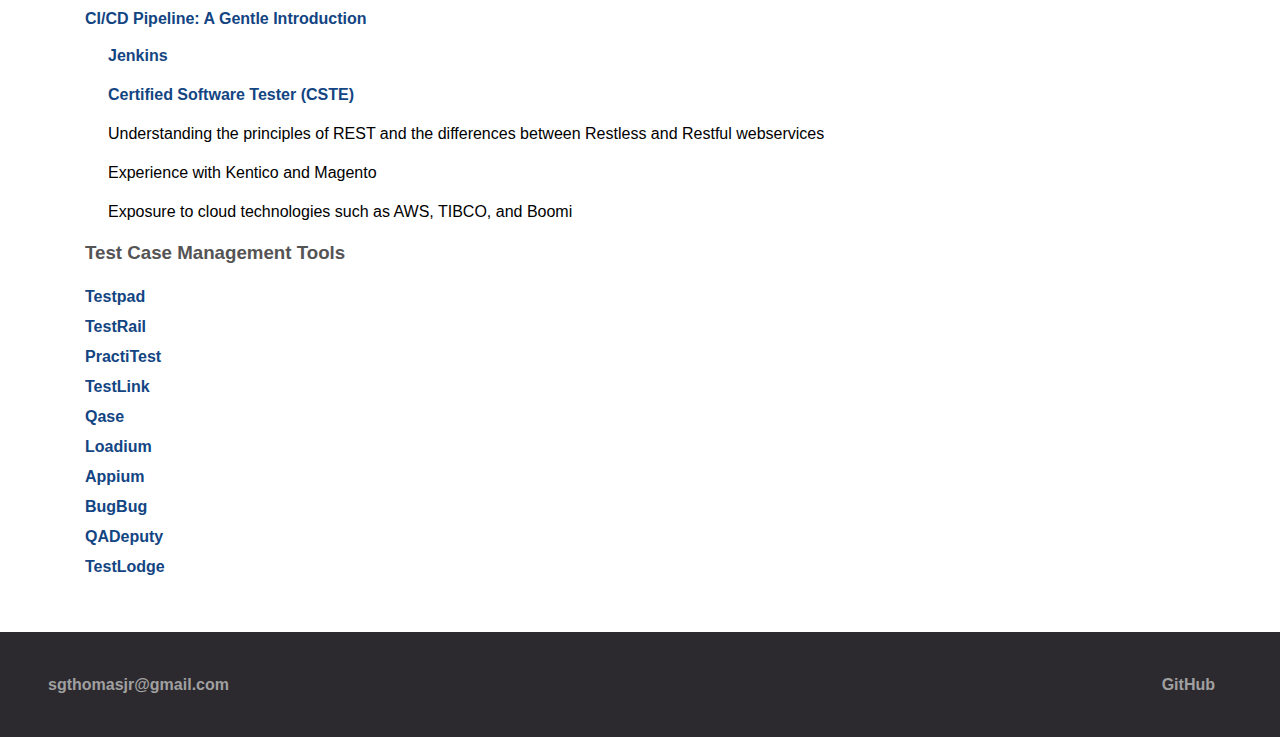
<file: qa.html>
<!DOCTYPE html>
<html lang="en-US">

<head>
    <meta http-equiv="Content-Type" content="text/html; charset=utf-8">
    <link href="CSS/main.css" rel="stylesheet" />
    <meta name="viewport" content="width=device-width, initial-scale=1.0">
    <title>QA</title>
</head>

<body>

    <header>

        <h1 id="headtop">
            <a id="heading" href="index.html">SGThomasJr<span>.com</span></a>
        </h1>

    </header>

    <ul id="navbar">
        <li class="nav" id="navlist"><a class="active" href="qa.html">QA</a></li>
        <li class="nav" id="navlist"><a href="java.html">JavaScript</a></li>
        <li class="nav" id="navlist"><a href="node.html">NodeJS</a></li>
        <li class="nav" id="navlist"><a href="sql.html">SQL</a></li>
        <li class="nav" id="navlist"><a href="git.html">Git</a></li>
    </ul>

    <div class="container">

        <h2>Typical Roles in QA</h2>

        <ul class="breadcrumb">
            <li><a class="crumb" href="index.html">Home</a></li>
            <li><b>QA</b></li>
        </ul>

        <p>So your many years of IT experiences has cumulated into the area of QA. What are the next steps. Whether a manual program tester or an automation engineer, QA will be a key member of the environment to ensure that products meet or exceed organization/industry
            quality standards and end-user requirements. QA will create test plans and/or write automated tests for assigned components of the software product, execute those test plans, and perform bug tracking and management in a rapid, agile development
            environment utilizing Scum principles. They will collaborate closely with the design team to foster excellent usability and to replicate customer environments while helping to create and implement quality processes and requirements.</p>
        <a class="URL" href="https://www.ministryoftesting.com/" target="blank">Ministry of Testing</a>

        <ul class="sub-menu">
            <li><a class="sub-menu" href="frame.html">Frameworks</a></li>
        </ul>

        <h3>Things to expect working in QA</h3>
        <p>Generate detailed, comprehensive and well-structured test plans. Devise innovative ways to define and continually improve QA and testing processes. Perform QA testing to ensure tasks are completed as documented; verify that changes are bug free.
            Demonstrate visible progress on work and cross functional behavior to ensure quality, on-time delivery. Engage with Software Engineers and Product Owners to communicate risks and issues and clear impediments that have the potential to impact
            the delivery schedule. Create, contribute to and maintain product documentation, ensuring high level of specification completeness, quality and consistency. Actively engage in the review of documentation and critically assess the existing
            standards and documentation set, fostering continuous improvement. Incorporate approved improvements into the specification and documentation set on an on-going basis and update standards.</p>

        <h3>Gain experience with automated testing frameworks</h3>
        <p>To choose a JavaScript test automation framework, consider several variablesHow many types of apps and configurations do you need to support? Frameworks like WebdriverIO are the most extensible. Do you need to test mobile as well as desktop apps?
            If so, frameworks that broadly support both types of apps, like WebdriverIO, are a good choice. How robust and mature do you want the framework to be? Frameworks like Puppeteer, TestCafe, and WebdriverIO are tried-and-true. Do you need a framework
            that can handle front-end as well as back-end testing, like Cypress? How quick and easy do you want it to be to write, configure, and run tests? Currently, frameworks like Puppeteer and Playwright require some relatively complex configuration,
            especially if you are not using them for the narrow use cases that they support out-of-the-box.</p>
        <div class="indent">
            <p><a class="URL" href="https://www.selenium.dev/">Selenium</a></p>
            <p class="small_indent">Selenium automates browsers. That's it! What you do with that power is entirely up to you.Primarily it is for automating web applications for testing purposes, but is certainly not limited to just that. Boring web-based administration tasks
                can (and should) also be automated as well.</p>
            <p><a class="URL" href="https://www.postman.com/">Postman</a></p>
            <p class="small_indent">Postman is an API platform for building and using APIs. Postman simplifies each step of the API lifecycle and streamlines collaboration so you can create better APIs—faster.</p>
            <p><a class="URL" href="https://cucumber.io/">Cucumber</a></p>
            <p class="small_indent">Behavior Driven Development (BDD) framework software development process for an agile testing methodology, which seems similar to Jira and Confluence.</p>


        </div>

        <h3>Programming with JavaScript</h3>

        <h3>Agile Environments</h3>

        <h3>Solid understanding of CI/CD Pipelines</h3>
        <p>Continuous Integration/Continous Delivery</p>
        <p>CI - Development practice that requires developers to integrate code into a shared repository several times a day. Each check-in is then verified by an automated build, allowing teams to detect problems early.</p>
        <p>CD - On top of Continuous Integration adds the practice of automating the entire software release process. Continuous Delivery includes infrastructure provisioning and deployment, which may be manual and consist of multiple stages. What’s important
            is that all these processes are fully automated, with each run fully logged and visible to the entire team.</p>
        <a class="URL" href="https://semaphoreci.com/blog/cicd-pipeline" target="blank">CI/CD Pipeline: A Gentle Introduction</a>
        <p><a class="URL" href="https://www.jenkins.io/doc/">Jenkins</a></p>

        <p><a class="URL" href="https://www.softwarecertifications.org/cste/">Certified Software Tester (CSTE)</a></p>

        <p>Understanding the principles of REST and the differences between Restless and Restful webservices</p>
        <p>Experience with Kentico and Magento</p>
        <p>Exposure to cloud technologies such as AWS, TIBCO, and Boomi</p>
        <h3>Test Case Management Tools</h3>

        <ul class="no-bullets">
            <li><a class="URL" href="https://ontestpad.com/" target="blank">Testpad</a></li>
            <li><a class="URL" href="https://www.gurock.com/testrail/test-management/" target="blank">TestRail</a></li>
            <li><a class="URL" href="https://www.practitest.com/" target="blank">PractiTest</a></li>
            <li><a class="URL" href="https://www.testlink.org/" target="blank">TestLink</a></li>
            <li><a class="URL" href="https://app.qase.io/" target="blank">Qase</a></li>
            <li><a class="URL" href="https://loadium.com/" target="blank">Loadium</a></li>
            <li><a class="URL" href="https://appium.io/" target="blank">Appium</a></li>
            <li><a class="URL" href="https://bugbug.io/" target="blank">BugBug</a></li>
            <li><a class="URL" href="https://qadeputy.com/" target="blank">QADeputy</a></li>
            <li><a class="URL" href="https://www.testlodge.com/" target="blank">TestLodge</a></li>
        </ul>

    </div>
    <footer class="footer">

        <div class="footer-left">
            <p><a class="URL_footer" href="mailto:sgthomasjr@gmail.com">sgthomasjr@gmail.com</a></p>
        </div>
        <div class="footer-right">
            <p><a class="URL_footer" href="https://github.com/sgthomasjr" target="_blank">GitHub</a></p>
        </div>
    </footer>
</body>

</html>
</file>
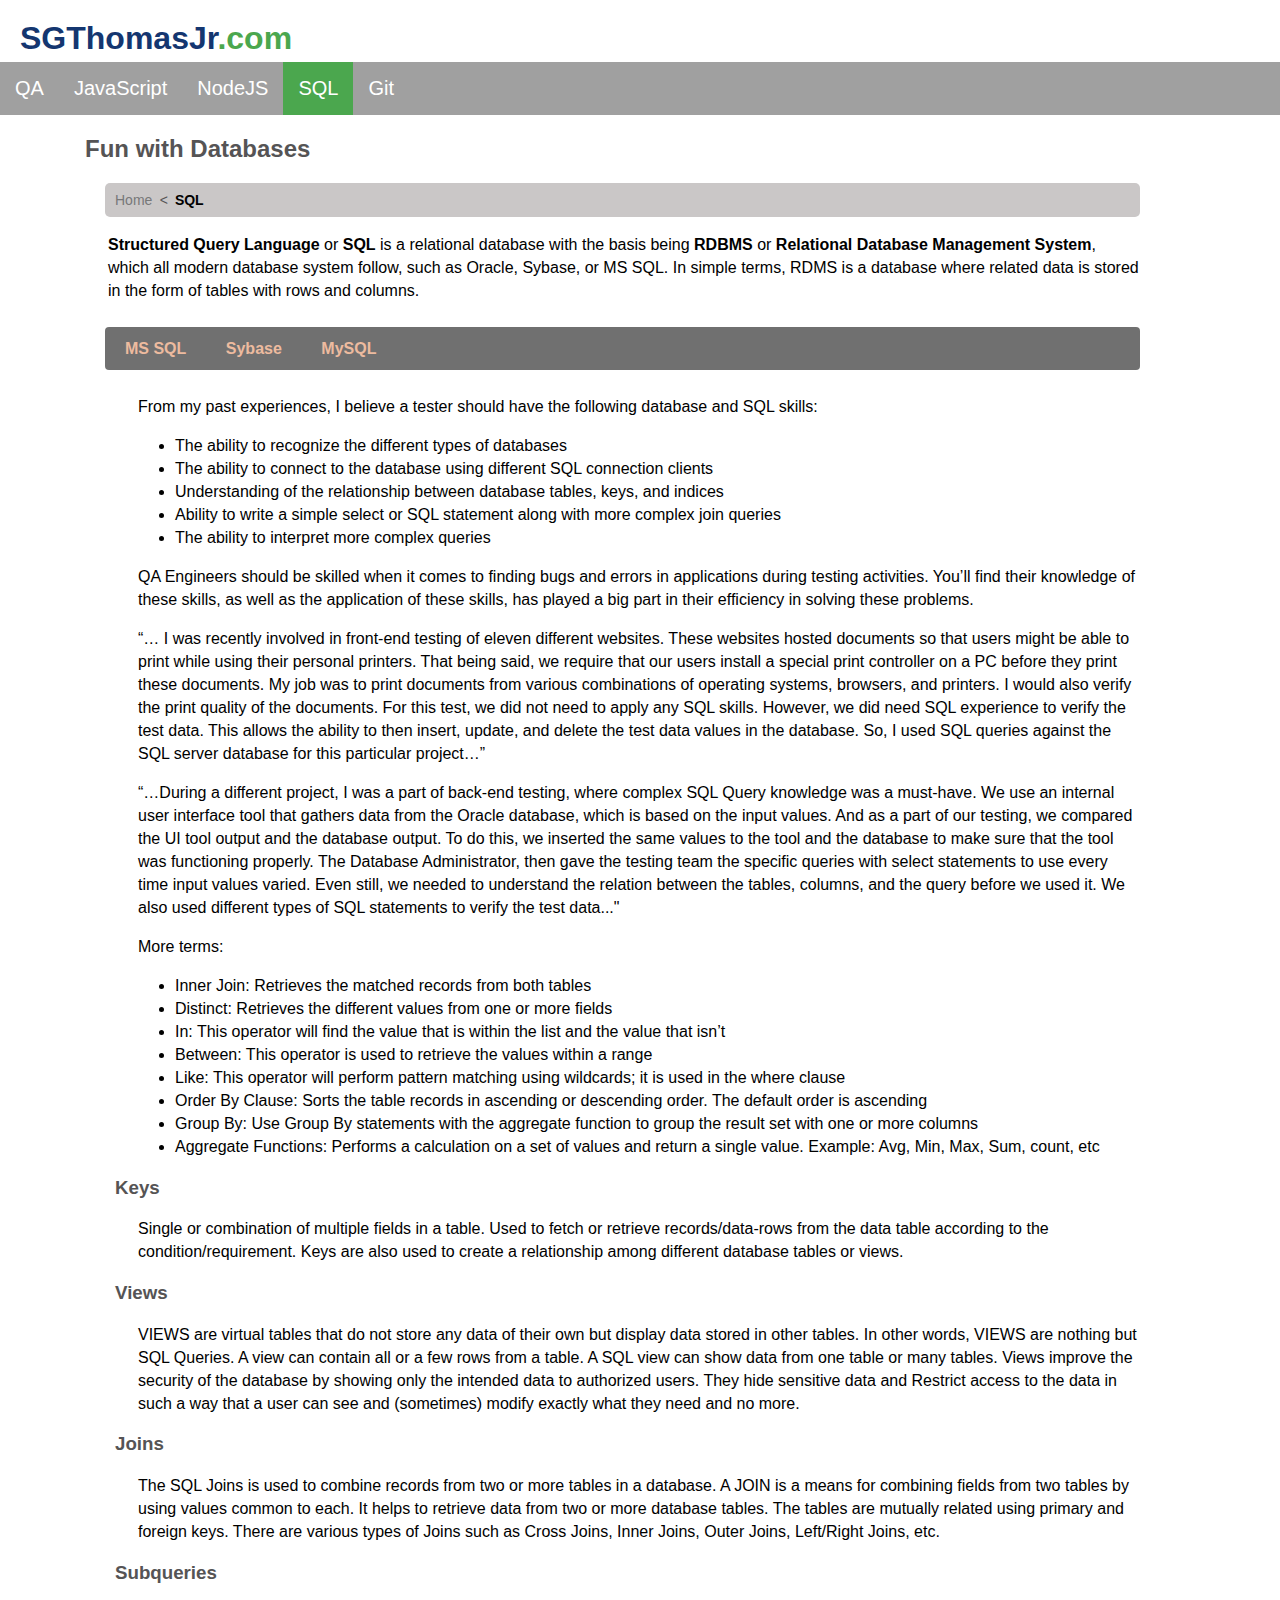
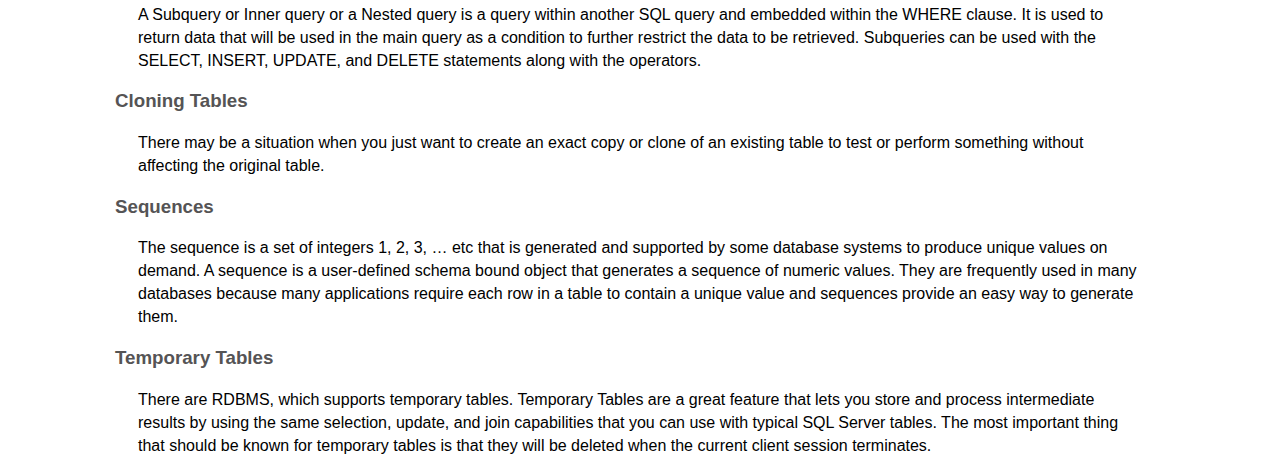
<file: sql.html>
<!DOCTYPE html>
<html lang="en-US">

<head>
    <meta http-equiv="Content-Type" content="text/html; charset=utf-8">
    <link href="CSS/main.css" rel="stylesheet" />
    <meta name="viewport" content="width=device-width, initial-scale=1.0">
    <title>SQL</title>
</head>

<body>
    <header>
        <h1 id="headtop">
            <a id="heading" href="index.html">SGThomasJr<span>.com</span></a>
        </h1>
    </header>

    <ul id="navbar">
        <li class="nav" id="navlist"><a href="qa.html">QA</a></li>
        <li class="nav" id="navlist"><a href="java.html">JavaScript</a></li>
        <li class="nav" id="navlist"><a href="node.html">NodeJS</a></li>
        <li class="nav" id="navlist"><a class="active" href="sql.html">SQL</a></li>
        <li class="nav" id="navlist"><a href="git.html">Git</a></li>
    </ul>

    <div class="container">

        <h2>Fun with Databases</h2>

        <ul class="breadcrumb">
            <li><a class="crumb" href="index.html">Home</a></li>
            <li><b>SQL</b></li>
        </ul>


        <p><b>Structured Query Language</b> or <b>SQL</b> is a relational database with the basis being <b>RDBMS</b> or <b>Relational Database Management System</b>, which all modern database system follow, such as Oracle, Sybase, or MS SQL. In simple terms,
            RDMS is a database where related data is stored in the form of tables with rows and columns.</p>

        <ul class="sub-menu">
            <li><a class="sub-menu" href="mssql.html">MS SQL</a></li>
            <li><a class="sub-menu" href="sybase.html">Sybase</a></li>
            <li><a class="sub-menu" href="mysql.html">MySQL</a></li>
        </ul>

        <div class="small_indent">
            <p>From my past experiences, I believe a tester should have the following database and SQL skills:
                <ul>
                    <li>The ability to recognize the different types of databases</li>
                    <li>The ability to connect to the database using different SQL connection clients</li>
                    <li>Understanding of the relationship between database tables, keys, and indices</li>
                    <li>Ability to write a simple select or SQL statement along with more complex join queries</li>
                    <li>The ability to interpret more complex queries</li>
                </ul>

                <p>QA Engineers should be skilled when it comes to finding bugs and errors in applications during testing activities. You’ll find their knowledge of these skills, as well as the application of these skills, has played a big part in their
                    efficiency in solving these problems.</p>
                <p>“… I was recently involved in front-end testing of eleven different websites. These websites hosted documents so that users might be able to print while using their personal printers. That being said, we require that our users install
                    a special print controller on a PC before they print these documents. My job was to print documents from various combinations of operating systems, browsers, and printers. I would also verify the print quality of the documents. For
                    this test, we did not need to apply any SQL skills. However, we did need SQL experience to verify the test data. This allows the ability to then insert, update, and delete the test data values in the database. So, I used SQL queries
                    against the SQL server database for this particular project…” </p>
                <p>“…During a different project, I was a part of back-end testing, where complex SQL Query knowledge was a must-have. We use an internal user interface tool that gathers data from the Oracle database, which is based on the input values. And
                    as a part of our testing, we compared the UI tool output and the database output. To do this, we inserted the same values to the tool and the database to make sure that the tool was functioning properly. The Database Administrator,
                    then gave the testing team the specific queries with select statements to use every time input values varied. Even still, we needed to understand the relation between the tables, columns, and the query before we used it. We also used
                    different types of SQL statements to verify the test data..."</p>
                <p>More terms:</p>
                <ul>
                    <li>
                        Inner Join: Retrieves the matched records from both tables
                    </li>
                    <li>Distinct: Retrieves the different values from one or more fields</li>
                    <li>In: This operator will find the value that is within the list and the value that isn’t</li>
                    <li>Between: This operator is used to retrieve the values within a range</li>
                    <li>Like: This operator will perform pattern matching using wildcards; it is used in the where clause</li>
                    <li>Order By Clause: Sorts the table records in ascending or descending order. The default order is ascending</li>
                    <li>Group By: Use Group By statements with the aggregate function to group the result set with one or more columns</li>
                    <li>Aggregate Functions: Performs a calculation on a set of values and return a single value. Example: Avg, Min, Max, Sum, count, etc</li>
                </ul>




                <h3>Keys</h3>
                <p>Single or combination of multiple fields in a table. Used to fetch or retrieve records/data-rows from the data table according to the condition/requirement. Keys are also used to create a relationship among different database tables or
                    views.
                </p>

                <h3>Views</h3>
                <p>VIEWS are virtual tables that do not store any data of their own but display data stored in other tables. In other words, VIEWS are nothing but SQL Queries. A view can contain all or a few rows from a table. A SQL view can show data from
                    one table or many tables. Views improve the security of the database by showing only the intended data to authorized users. They hide sensitive data and Restrict access to the data in such a way that a user can see and (sometimes)
                    modify exactly what they need and no more.
                </p>

                <h3>Joins</h3>
                <p>The SQL Joins is used to combine records from two or more tables in a database. A JOIN is a means for combining fields from two tables by using values common to each. It helps to retrieve data from two or more database tables. The tables
                    are mutually related using primary and foreign keys. There are various types of Joins such as Cross Joins, Inner Joins, Outer Joins, Left/Right Joins, etc.
                </p>

                <h3>Subqueries</h3>
                <p>A Subquery or Inner query or a Nested query is a query within another SQL query and embedded within the WHERE clause. It is used to return data that will be used in the main query as a condition to further restrict the data to be retrieved.
                    Subqueries can be used with the SELECT, INSERT, UPDATE, and DELETE statements along with the operators.</p>

                <h3>Cloning Tables</h3>
                <p>There may be a situation when you just want to create an exact copy or clone of an existing table to test or perform something without affecting the original table.
                </p>

                <h3>Sequences</h3>
                <p>The sequence is a set of integers 1, 2, 3, … etc that is generated and supported by some database systems to produce unique values on demand. A sequence is a user-defined schema bound object that generates a sequence of numeric values.
                    They are frequently used in many databases because many applications require each row in a table to contain a unique value and sequences provide an easy way to generate them.
                </p>

                <h3>Temporary Tables</h3>
                <p>There are RDBMS, which supports temporary tables. Temporary Tables are a great feature that lets you store and process intermediate results by using the same selection, update, and join capabilities that you can use with typical SQL Server
                    tables. The most important thing that should be known for temporary tables is that they will be deleted when the current client session terminates.
                </p>
        </div>

    </div>
</body>

</html>
</file>
<file: CSS/main.css>
html {
    margin: 0;
    padding: 0;
    height: 100%;
}

body {
    font-family: Arial, serif;
    margin: 0;
    padding: 0;
    height: 100%;
}

h1,
h2,
h3,
h4,
h5,
h6 {
    color: #555455;
}

ul {
    margin-left: 20px;
    line-height: 23px;
}

ol {
    margin-left: 20px;
}

p {
    line-height: 23px;
    margin-left: 23px;
}


/* Header */

#headtop {
    margin-left: 20px;
    margin-top: 20px;
    margin-bottom: 5px;
    color: rgb(51, 91, 161);
    font-family: Verdana, Geneva, Tahoma, sans-serif, serif;
}

#heading:link,
#heading:visited {
    text-decoration: none;
    color: rgb(20, 54, 112);
}

#heading:hover {
    color: #656869;
    background-color: transparent;
}

span {
    color: rgb(75, 167, 78);
}


/* Navigation menu */

#navbar {
    list-style-type: none;
    margin: 0;
    padding: 0;
    overflow: hidden;
    background-color: #a0a0a0;
    /* Safari webkit to make menu bar stick */
    position: -webkit-sticky;
    position: sticky;
    top: 0;
}

#navlist {
    float: left;
}

li.nav a {
    display: block;
    color: white;
    text-align: center;
    text-decoration: none;
    font-size: 20px;
    padding: 15px;
}

a:hover:not(.active) {
    background-color: #656869;
    color: #ffffff;
}

.active {
    background-color: rgb(75, 167, 78);
    color: #ffffff;
}

.active:hover {
    background-color: #656869;
    color: #ffffff;
}


/* Container and indentions */

.container {
    margin-left: 85px;
    margin-right: 140px;
    margin-bottom: 50px;
}

.small_indent {
    padding-left: 30px;
}

.indent {
    border-radius: 5px;
    margin-left: 40px;
    background-color: #e9e7e7;
    color: rgb(72, 70, 70);
    padding-left: 15px;
    padding-top: 15px;
    padding-bottom: 13px;
    padding-right: 15px;
}


/* Style the Bread Crumb list */

ul.breadcrumb {
    border-radius: 5px;
    margin-right: 0px;
    padding: 5px 10px;
    list-style: none;
    background-color: rgb(202, 199, 199);
}


/* Display list items side by side */

ul.breadcrumb li {
    display: inline-block;
    font-size: 14px;
}


/* Add a slash symbol (/) before/behind each list item */

ul.breadcrumb li+li:before {
    padding: 3px;
    color: rgb(87, 86, 86);
    content: "<\00a0";
}


/* Add a color to all links inside the list */

ul.breadcrumb li a {
    color: rgb(119, 120, 121);
    text-decoration: none;
}


/* Add a color on mouse-over */

a.crumb:hover,
a.crumb:active {
    background-color: transparent;
    color: rgb(11, 11, 11);
    text-decoration: underline;
}


/* Sub-Menu */

ul.sub-menu {
    margin-top: 25px;
    margin-bottom: 25px;
    border-radius: 4px;
    margin-right: 150spx;
    padding: 10px 20px;
    list-style: none;
    background-color: rgb(112, 112, 112);
}


/* Display list items side by side */

ul.sub-menu li {
    display: inline-block;
    font-size: 16px;
}


/* Add a color to all links inside the list */

ul.sub-menu li a {
    color: rgb(237, 187, 159);
    text-decoration: none;
    padding-right: 35px;
    font-weight: bold;
}


/* Add a color on mouse-over */

a.sub-menu:hover,
a.sub-menu:active {
    background-color: transparent;
    color: rgb(220, 222, 224);
}


/* Links and Buttons */

a.URL:link,
a.URL:visited {
    color: rgb(19, 69, 131);
    background-color: transparent;
    text-decoration: none;
    font-weight: bold;
}

a.URL:hover,
a.URL:active {
    color: rgb(165, 104, 51);
    background-color: transparent;
    text-decoration: underline;
}

a.button {
    border: 2px solid rgb(255, 255, 255);
    background-color: rgb(33, 60, 94);
    color: white;
    margin: 5px;
    padding: 15px 25px;
    text-align: center;
    text-decoration: none;
    display: inline-block;
    font-size: 16px;
    border-radius: 15px;
    box-shadow: 0 8px 16px 0 rgba(0, 0, 0, 0.2), 0 6px 20px 0 rgba(0, 0, 0, 0.19);
}

a.button:hover {
    background-color: rgb(165, 104, 51);
}

a.image-border:link,
a.image-boarder:visited {
    color: rgb(33, 60, 94);
    background-color: transparent;
    text-decoration: none;
    font-weight: bold;
}

a.image-border:hover {
    text-decoration: none;
    border: 0 none;
    background-color: transparent;
}

* {
    box-sizing: border-box;
}

.box {
    float: left;
    width: 33.33%;
    padding: 50px;
}

.box-comparison {
    text-align: center;
    float: left;
    width: 50%;
    padding-left: 0px;
    padding-bottom: 10px;
}

.clearfix::after {
    content: "";
    clear: both;
    display: table;
    margin-left: 10px;
}

ul.no-bullets {
    line-height: 30px;
    list-style-type: none;
    /* Remove bullets */
    padding: 0;
    /* Remove padding */
    margin: 0;
    /* Remove margins */
}

.footer {
    background-color: #2c292f;
    box-sizing: border-box;
    width: 100%;
    text-align: left;
    color: #a0a0a0;
    padding: 25px 25px 25px 25px;
    margin-top: 50px;
}

.footer-right {
    float: right;
    padding-right: 40px;
}

.footer-left {
    vertical-align: middle;
    display: inline-block;
}

a.URL_footer:link,
a.URL_footer:visited {
    color: #a0a0a0;
    background-color: transparent;
    text-decoration: none;
    font-weight: bold;
}

a.URL_footer:hover,
a.URL_footer:active {
    color: rgb(247, 242, 239);
    background-color: transparent;
}
</file>
